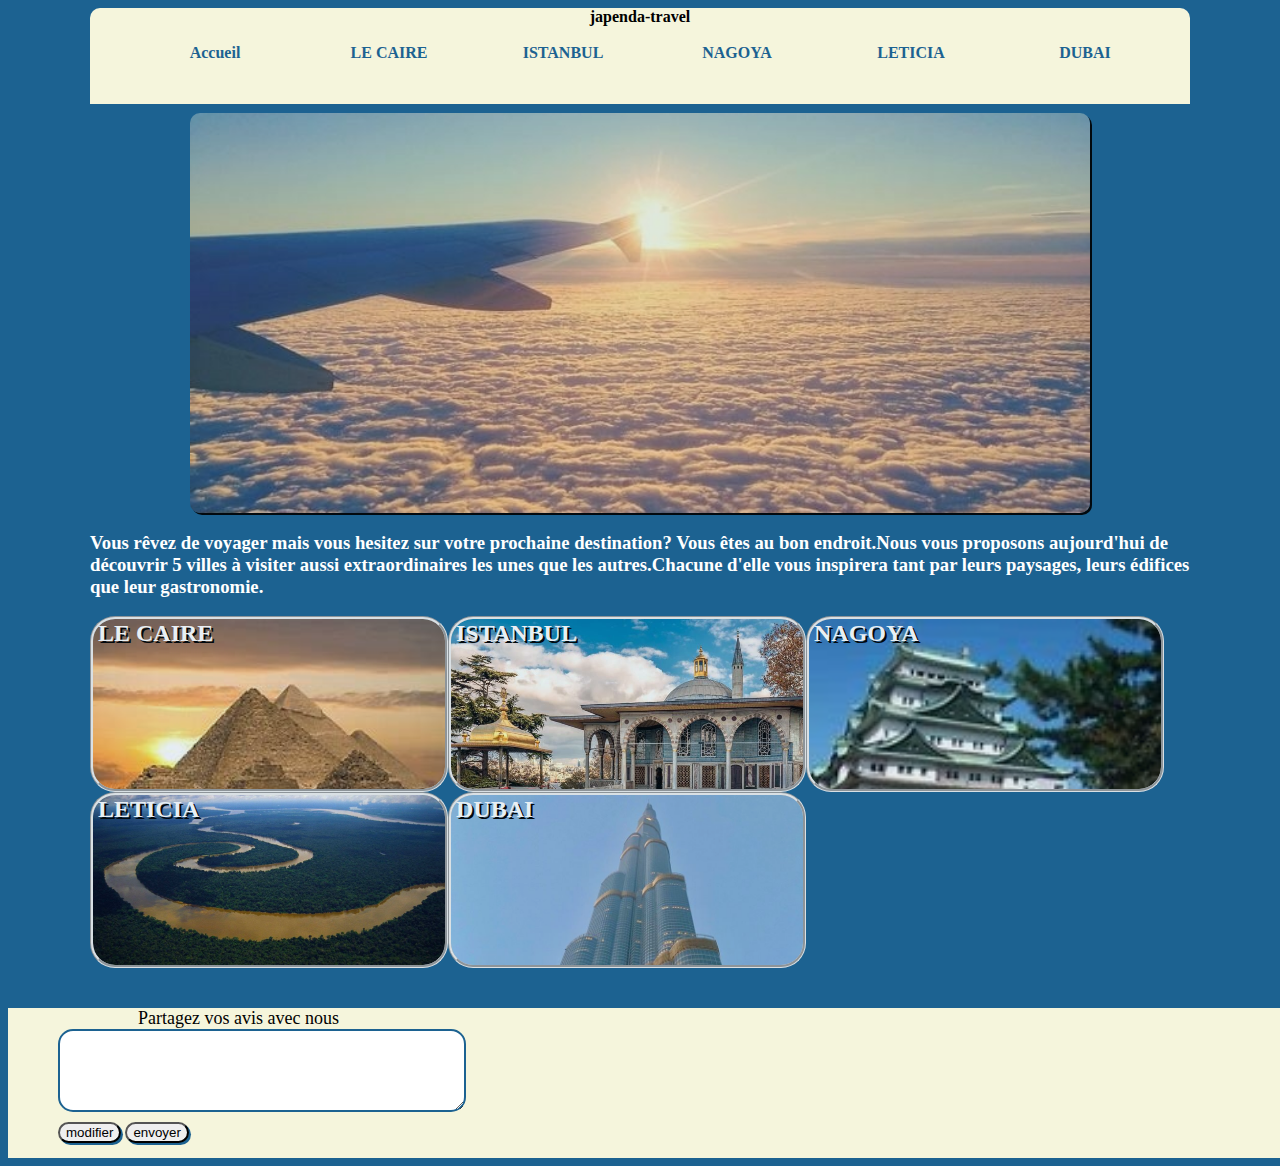
<file: index.html>
<!DOCTYPE html>
<html>
<head>
    <meta charset="UTF-8">
    <meta http-equiv="X-UA-Compatible" content="IE=edge">
    <meta name="viewport" content="width=device-width, initial-scale=1.0">
    <link rel="stylesheet" href="index.css">
    <title>Document</title>
</head>
<body>
    <div id="principale">
        <div id="entete">
            <div id="domaine">japenda-travel</div>
            <div id="menu">
                <ul>
                    <a href="index.html"><li>Accueil</li></a>
                    <a href="caire.html"><li>LE CAIRE</li></a>
                    <a href="istanbul.html"><li>ISTANBUL</li></a>
                    <a href="nagoya.html"><li>NAGOYA</li></a>
                    <a href="leticia.html"><li>LETICIA</li></a>
                    <a href="dubai.html"><li>DUBAI</li></a>

                </ul>
            </div>
        </div>
        <div id="imprinc"></div>
        <div id="contenu">
            <div id="intro" class="intro"><h3> Vous rêvez de voyager mais vous hesitez sur votre prochaine destination? Vous êtes au bon endroit.Nous vous proposons aujourd'hui de
                 découvrir 5 villes à visiter aussi extraordinaires les unes que les autres.Chacune d'elle vous inspirera
                tant par leurs paysages, leurs édifices que leur gastronomie.</h3>

            </div>
            <a href="caire.html"><div id="gauche1" class="hover"><h2>LE CAIRE</h2>
            </div></a>
            <a href="istanbul.html"><div id="mil1" class="hover"><h2>ISTANBUL</h2></div></a>
            <a href="nagoya.html"><div id="droite1" class="hover"><h2>NAGOYA</h2></div></a>
            <a href="leticia.html"><div id="gauche2" class="hover"><h2>LETICIA</h2>
            </div></a>
            <a href="dubai.html"><div id="droite2" class="hover"><h2>DUBAI</h2></div></a>
        </div>
    </div>
    <div id="pied">
        <form>
            <div>
                <label for="com">Partagez vos avis avec nous</label> 
                <textarea type="text" name="com" id="com" cols="30" rows="5"></textarea>
            </div>
            <div id="bout">
                <input type="reset" class="bout" value="modifier">
                <input type="submit" class="bout" value="envoyer">
            </div>
        </form>
    </div>       
    
</body>
</html>
</file>
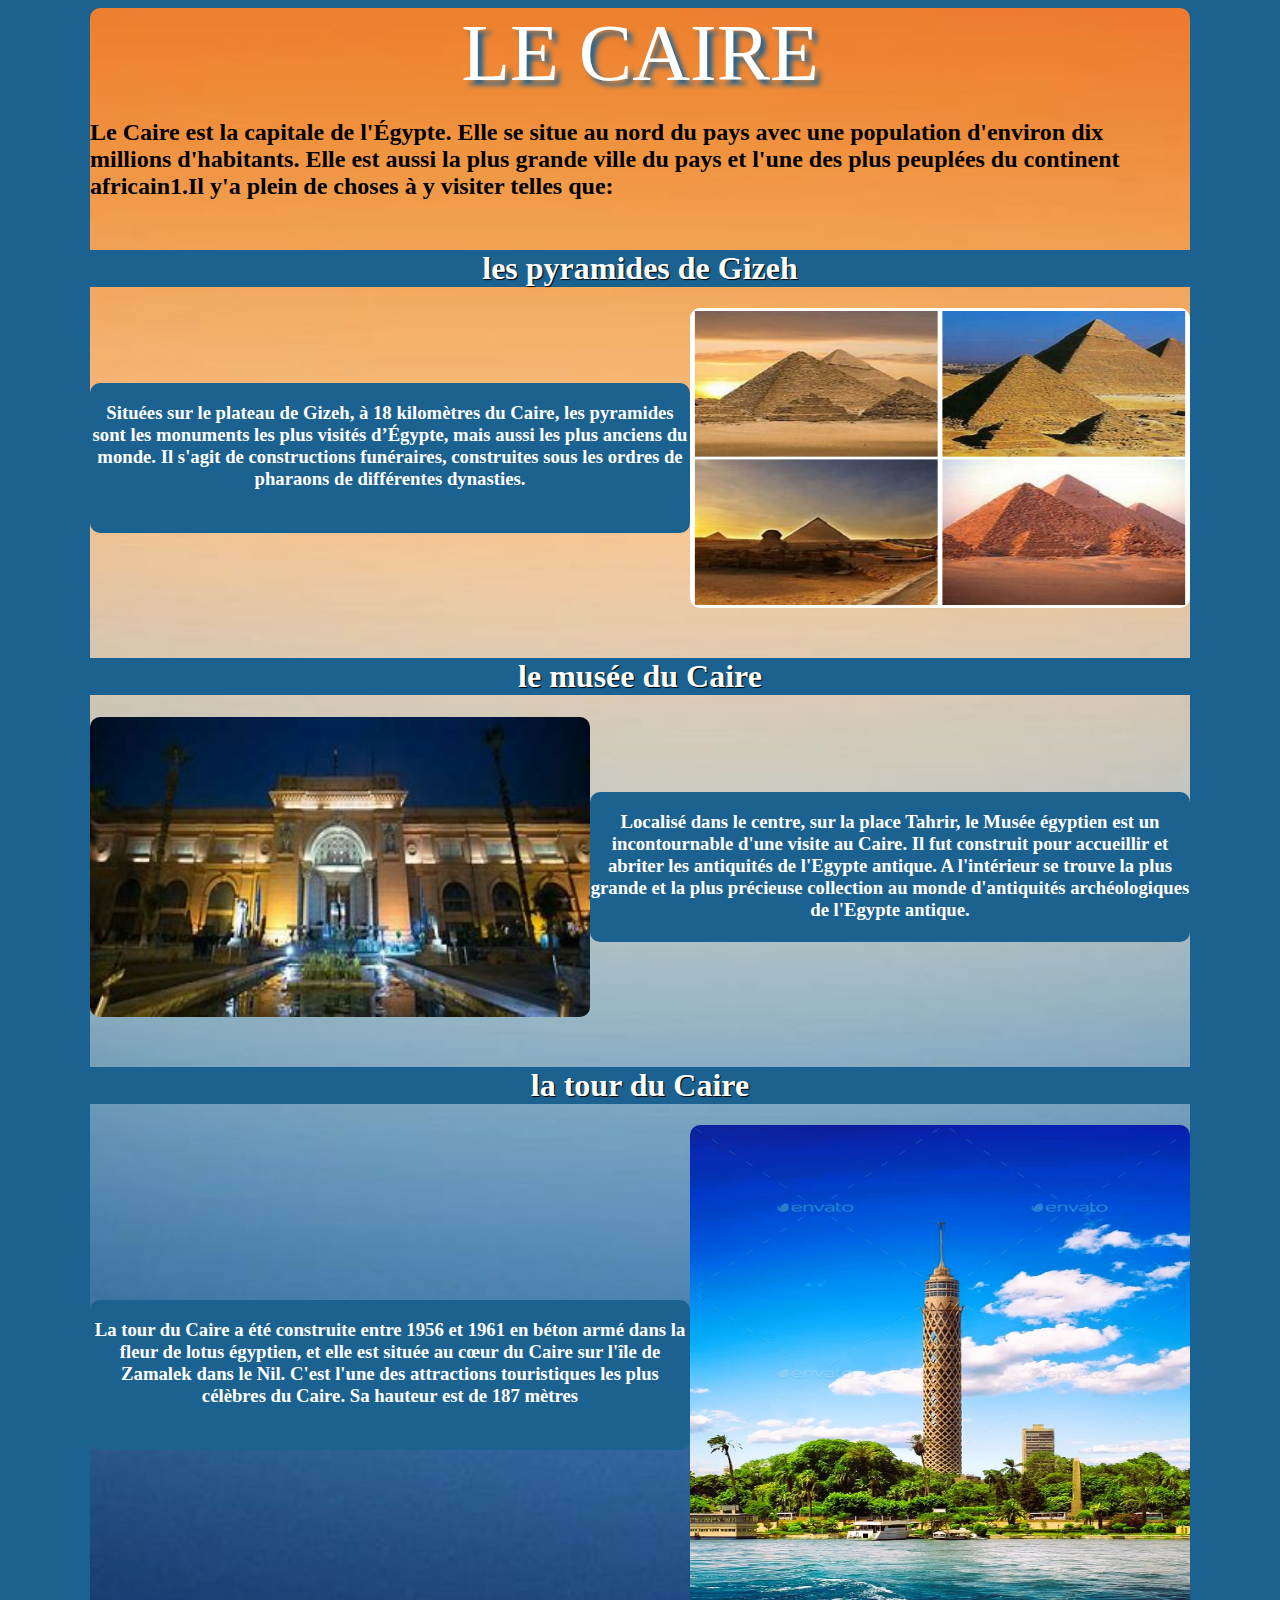
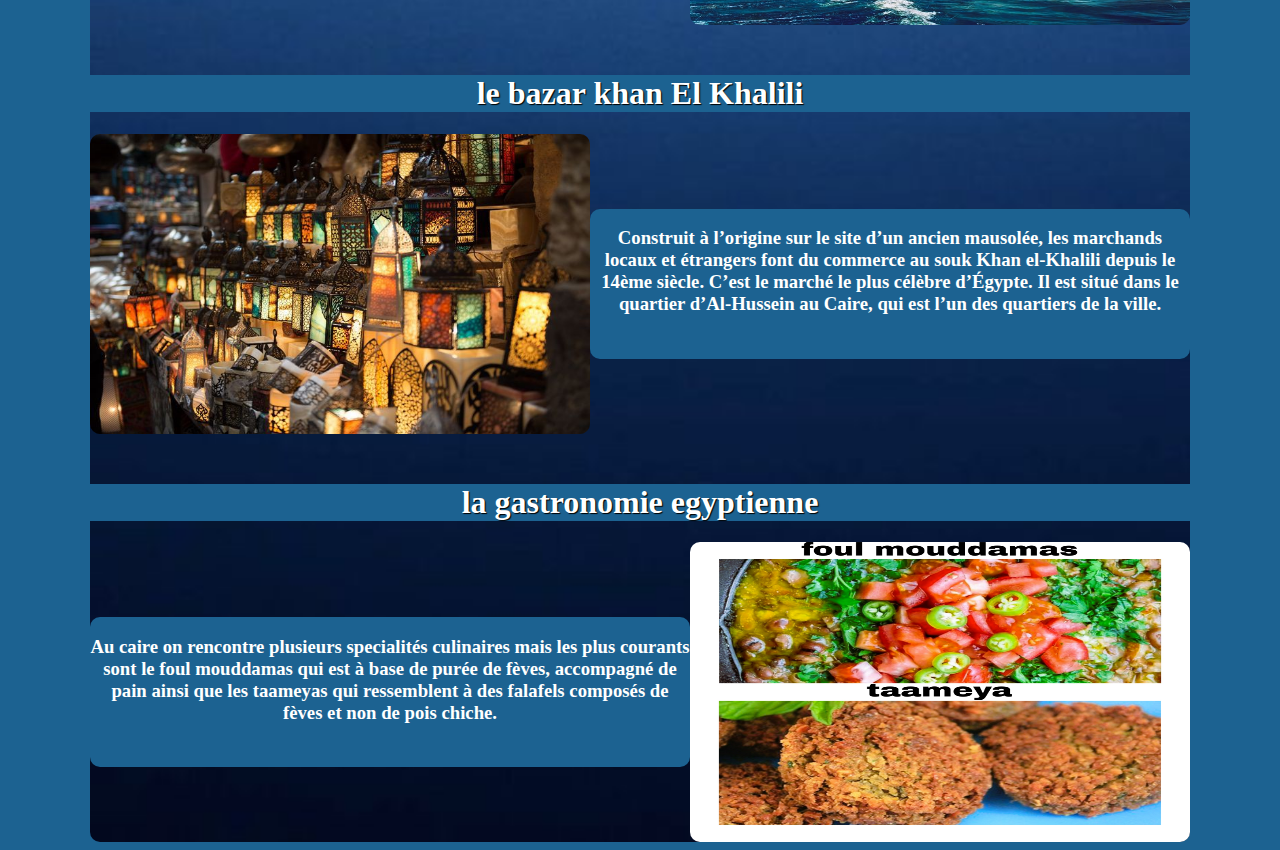
<file: caire.html>
<!DOCTYPE html>
<html>
<head>
    <link rel="stylesheet" href="pgcaire.css">
    <meta charset="UTF-8">
    <meta http-equiv="X-UA-Compatible" content="IE=edge">
    <meta name="viewport" content="width=device-width, initial-scale=1.0">
    <title>Document</title>
</head>
<body>
 <div id="principal">
    <div id="v1">LE CAIRE</div>
    <div><h2>Le Caire est la capitale de l'Égypte.
         Elle se situe au nord du pays avec une population d'environ dix millions d'habitants.
          Elle est aussi la plus grande ville du pays et l'une des 
          plus peuplées du continent africain1.Il y'a plein de choses à y visiter telles que: </h2></div>
    <div><h1>les pyramides de Gizeh</h1></div>
    <div class="box">
    <div class="description"><h3>Situées sur le plateau de Gizeh, à 18 kilomètres du Caire, les pyramides sont les monuments les plus visités
         d’Égypte, mais aussi les plus anciens du monde. Il s'agit de constructions funéraires, construites sous
          les ordres de pharaons de différentes dynasties.</h3></div>
    <div id="pyr"><img src="pyr.jpg"></div>
    </div>
    <div><h1>le musée du Caire</h1></div>
    <div class="box">
        <div id="musee"><img src="musee2.jfif"></div>
    <div class="description"><h3>Localisé dans le centre, sur la place Tahrir, le Musée égyptien est un incontournable d'une visite au Caire. 
        Il fut construit pour accueillir et abriter les antiquités de l'Egypte antique. A l'intérieur se trouve la plus grande
         et la plus précieuse collection au monde d'antiquités archéologiques de l'Egypte antique. </h3></div>
    </div>
         <div><h1>la tour du Caire</h1></div>
    <div class="box">
         <div class="description"><h3>La tour du Caire a été construite entre 1956 et 1961 en béton armé dans
              la fleur de lotus égyptien, et elle est située au cœur du Caire sur l'île de Zamalek dans
               le Nil. C'est l'une des attractions touristiques les plus célèbres du Caire.
         Sa hauteur est de 187 mètres</h3></div>
         <div id="tourc"><img src="trcaire.jpg"></div>
     </div>
         <div><h1>le bazar khan El Khalili</h1></div>
     <div class="box">
         <div id="bazar"><img src="bazarcaire.jpg"> </div>
         <div class="description"><h3>Construit à l’origine sur le site d’un ancien mausolée, les marchands locaux et
              étrangers font du commerce au souk Khan el-Khalili depuis le 14ème siècle. C’est le
               marché le plus célèbre d’Égypte. Il est situé dans le quartier d’Al-Hussein au Caire, 
               qui est l’un des quartiers de la ville.</h3></div>
     </div>      
         <div><h1>la gastronomie egyptienne</h1></div>
     <div class="box">
         <div class="description"><h3>Au caire on rencontre plusieurs specialités culinaires mais les plus courants sont le 
             foul mouddamas qui est à base de purée de fèves, accompagné de pain ainsi que les taameyas qui ressemblent 
             à des falafels composés de fèves et non de pois chiche.</h3></div>
         <div id="gastrocaire"><img src="gastrocaire.jpg"></div>
     </div>
  </div>


      

          

</body>
</html>
</file>
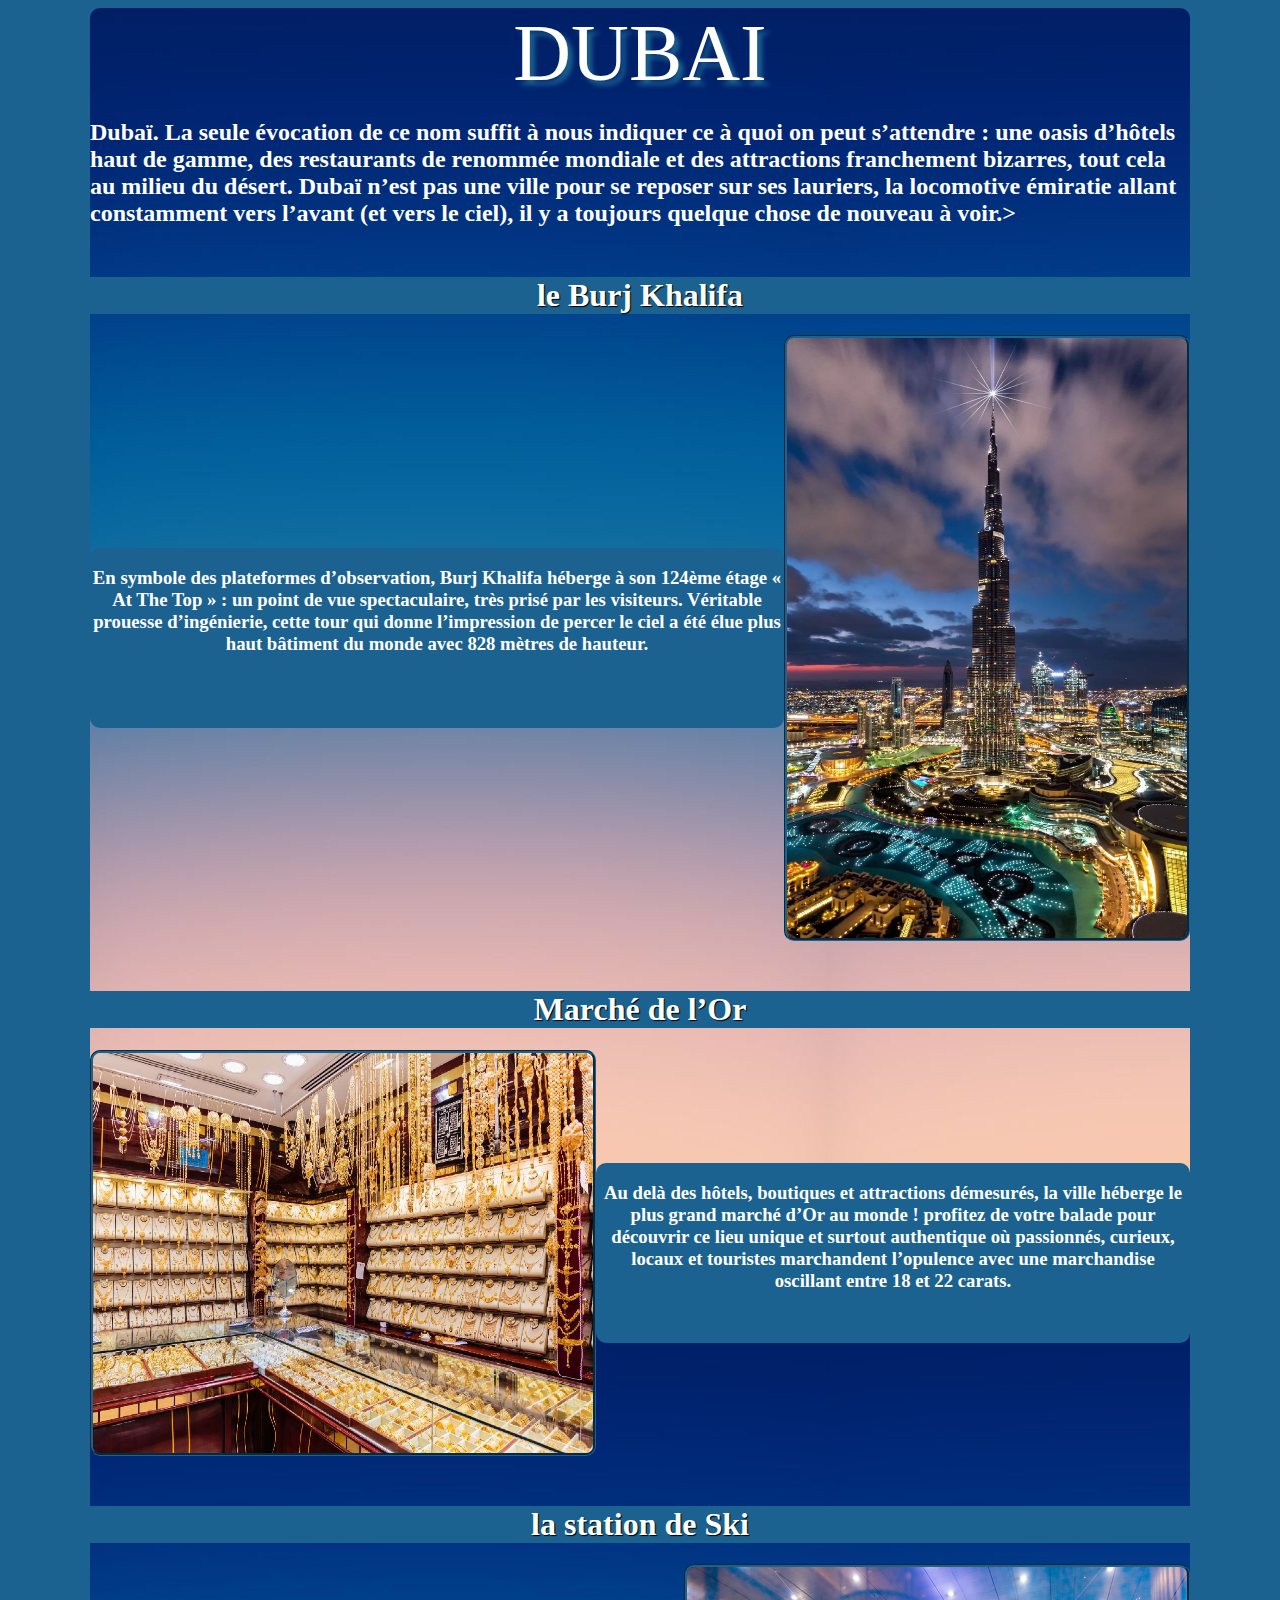
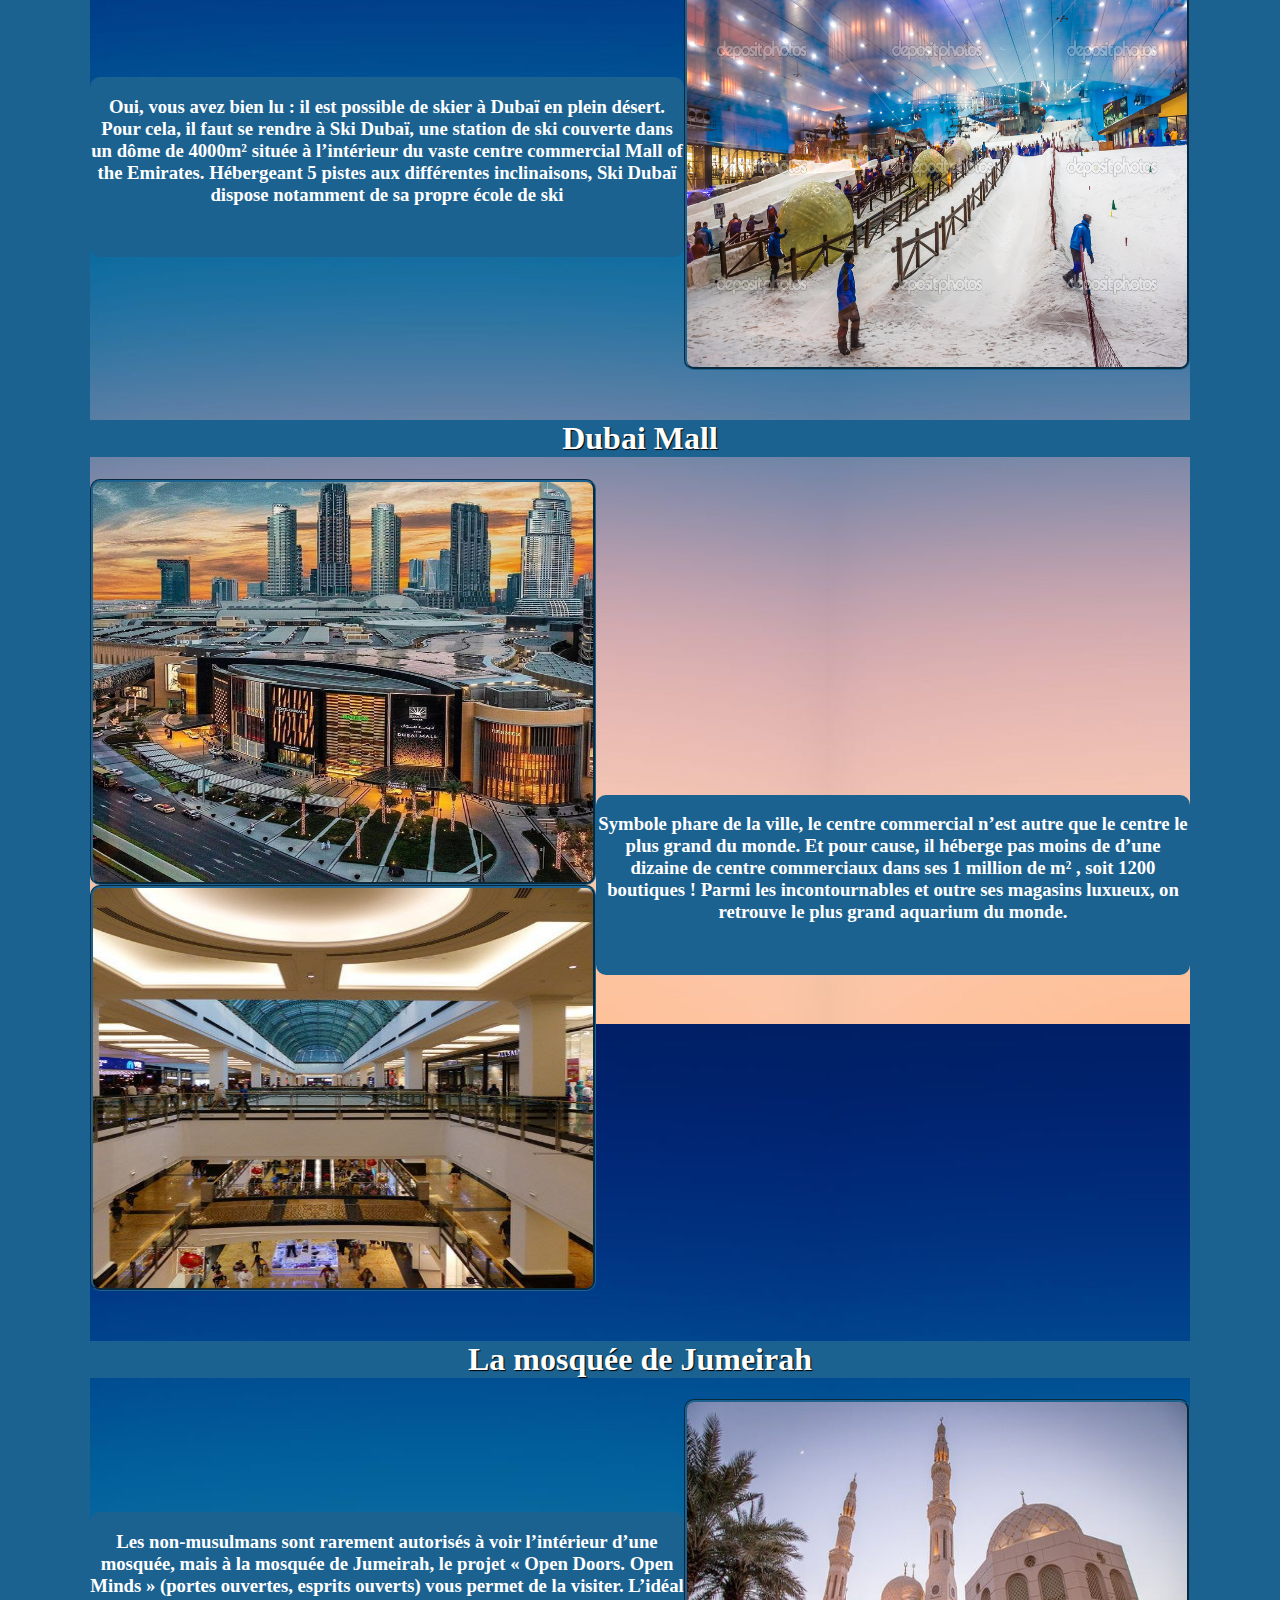
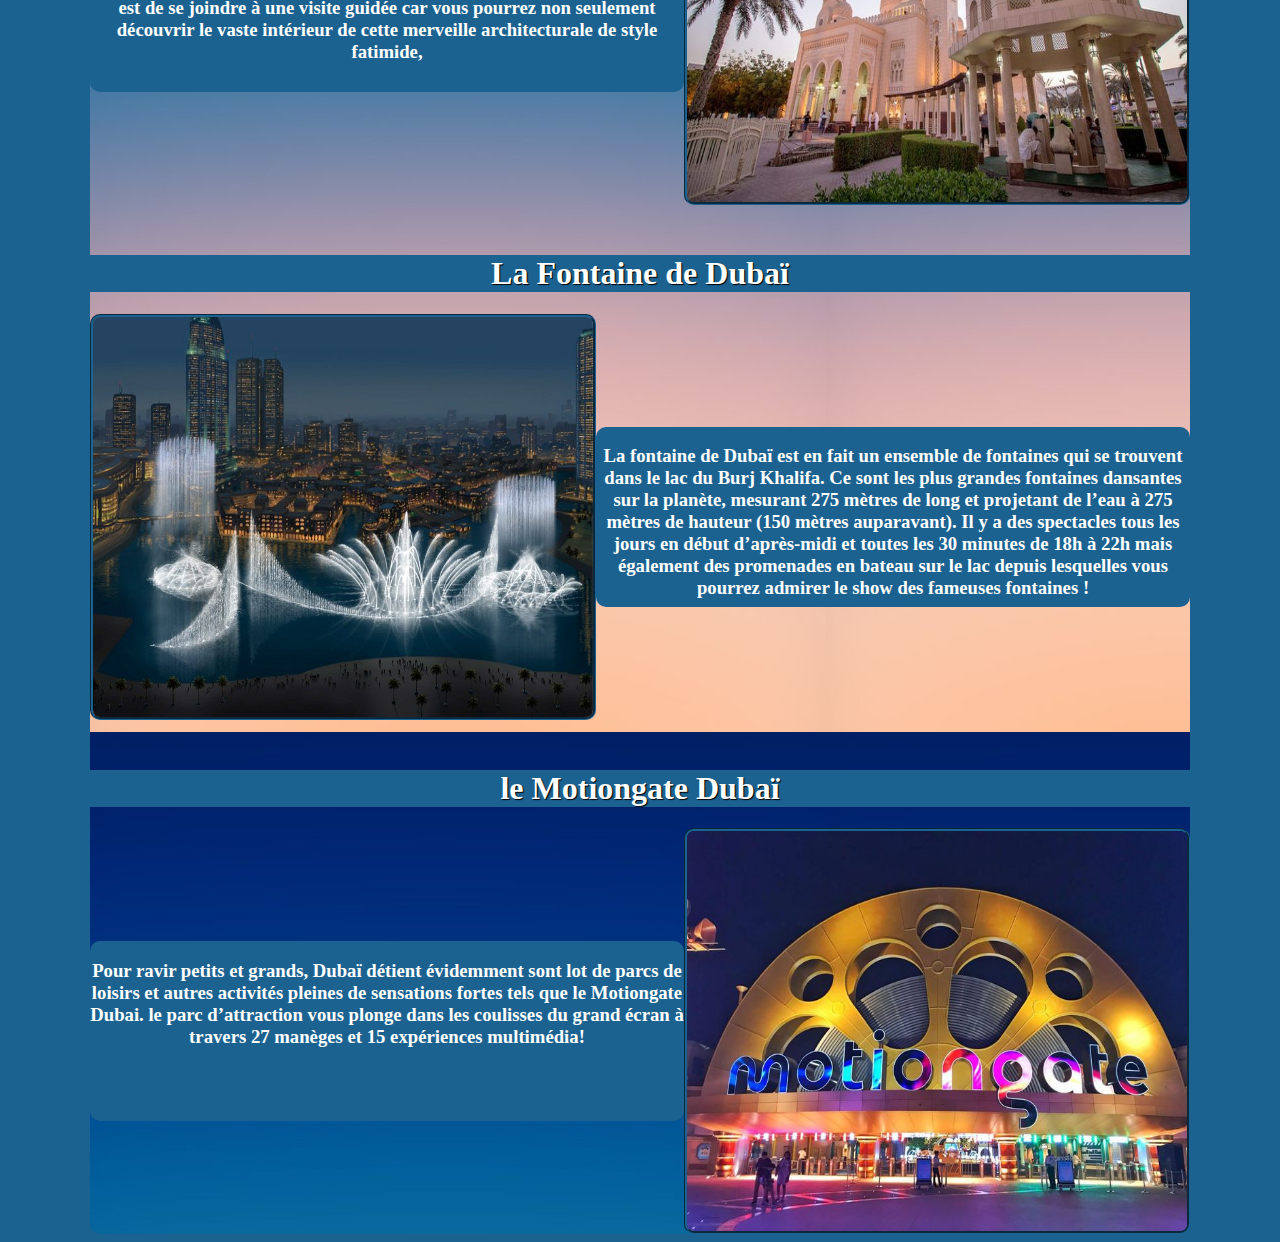
<file: dubai.html>
<!DOCTYPE html>
<html>
<head>
    <link rel="stylesheet" href="dubai.css">
    <meta charset="UTF-8">
    <meta http-equiv="X-UA-Compatible" content="IE=edge">
    <meta name="viewport" content="width=device-width, initial-scale=1.0">
    <title>Document</title>
</head>
<body>
 <div id="principal">
    <div id="v1">DUBAI</div>
    <div><h2>Dubaï. La seule évocation de ce nom suffit à nous indiquer ce à quoi on peut s’attendre :
         une oasis d’hôtels haut de gamme, des restaurants de renommée mondiale et des attractions franchement
          bizarres, tout cela au milieu du désert. Dubaï n’est pas une ville pour se reposer sur ses lauriers, 
          la locomotive émiratie allant constamment vers l’avant (et vers le ciel), il y a toujours quelque chose
           de nouveau à voir.></h2></div>
    <div><h1>le Burj Khalifa </h1></div>
    <div class="box">
    <div class="description"><h3> En symbole des plateformes d’observation, Burj Khalifa héberge à son 124ème
         étage « At The Top » : un point de vue spectaculaire, très prisé par les visiteurs. Véritable prouesse 
         d’ingénierie, 
         cette tour qui donne l’impression de percer le ciel a été élue plus haut bâtiment du monde avec
          828 mètres de hauteur.</h3></div>
    <div id="burj"><img src="burj.jpg"></div>
    </div>
    <div><h1>Marché de l’Or</h1></div>
    <div class="box">
        <div id="or"><img src="or.jpg"></div>
    <div class="description"><h3>Au delà des hôtels, boutiques et attractions démesurés, la ville héberge le 
        plus grand marché d’Or au monde !
      profitez de votre balade pour découvrir ce lieu unique et surtout authentique où passionnés, curieux,
       locaux et touristes marchandent l’opulence avec une marchandise oscillant entre 18 et 22 carats.  </h3></div>
    </div>
         <div><h1>la station de Ski</h1></div>
    <div class="box">
         <div class="description"><h3>Oui, vous avez bien lu : il est possible de skier à Dubaï en plein désert.
              Pour cela, il faut se rendre à Ski Dubaï, une station de ski couverte dans un dôme de 4000m² située à 
              l’intérieur du vaste centre commercial Mall of the Emirates.
          Hébergeant 5 pistes aux différentes inclinaisons, Ski Dubaï dispose notamment de sa propre école de ski</h3></div>
         <div id="ski"><img src="ski.jpg"></div>
     </div>
         <div><h1>Dubai Mall</h1></div>
     <div class="box">
         <div id="mall"><img src="mall1.jpg"><img src="mall2.jpg"></div>
         <div class="description"><h3>Symbole phare de la ville, le centre commercial n’est autre que 
             le centre le plus grand du monde.
            Et pour cause, il héberge pas moins de d’une dizaine de centre commerciaux dans ses 1 million de m²
             , soit 1200 boutiques ! Parmi les incontournables et outre ses magasins luxueux, on retrouve le plus
              grand aquarium du monde.</h3></div>
     </div>      
         <div><h1>La mosquée de Jumeirah</h1></div>
     <div class="box">
         <div class="description"><h3>Les non-musulmans sont rarement autorisés à voir l’intérieur d’une mosquée,
              mais à la mosquée de Jumeirah, le projet « Open Doors. Open Minds » (portes ouvertes, esprits ouverts) 
              vous permet de la visiter.
             L’idéal est de se joindre à une visite guidée car vous pourrez non seulement découvrir le vaste intérieur
              de cette merveille architecturale de style fatimide,</h3></div>
         <div id="jumeir"><img src="jumeir.jpg"></div>
     </div>
     <div><h1>La Fontaine de Dubaï</h1></div>
     <div class="box">
         <div id="fontaine"><img src="fontaine.jpg"> </div>
         <div class="description"><h3>La fontaine de Dubaï est en fait un ensemble de fontaines qui se trouvent
              dans le lac du Burj Khalifa. Ce sont les plus grandes fontaines dansantes sur la planète, mesurant 275
               mètres de long et projetant de l’eau à 275 mètres de hauteur (150 mètres auparavant).
              Il y a des spectacles tous les jours en début d’après-midi et toutes les 30 minutes de 18h à 22h mais
               également des promenades en bateau sur le lac depuis lesquelles vous pourrez admirer le show des
                fameuses fontaines !</h3></div>
     </div>   
     <div><h1> le Motiongate Dubaï </h1></div>
     <div class="box">
         <div class="description"><h3>Pour ravir petits et grands, Dubaï détient évidemment sont lot
              de parcs de loisirs et autres activités pleines de sensations fortes tels que le Motiongate Dubai.
              le parc d’attraction vous plonge dans les coulisses du grand écran à travers 27 manèges et 15 
              expériences multimédia!</h3></div>
         <div id="parc"><img src="parc.jpg"></div>
     </div> 
  </div>
</body>
</html>
</file>
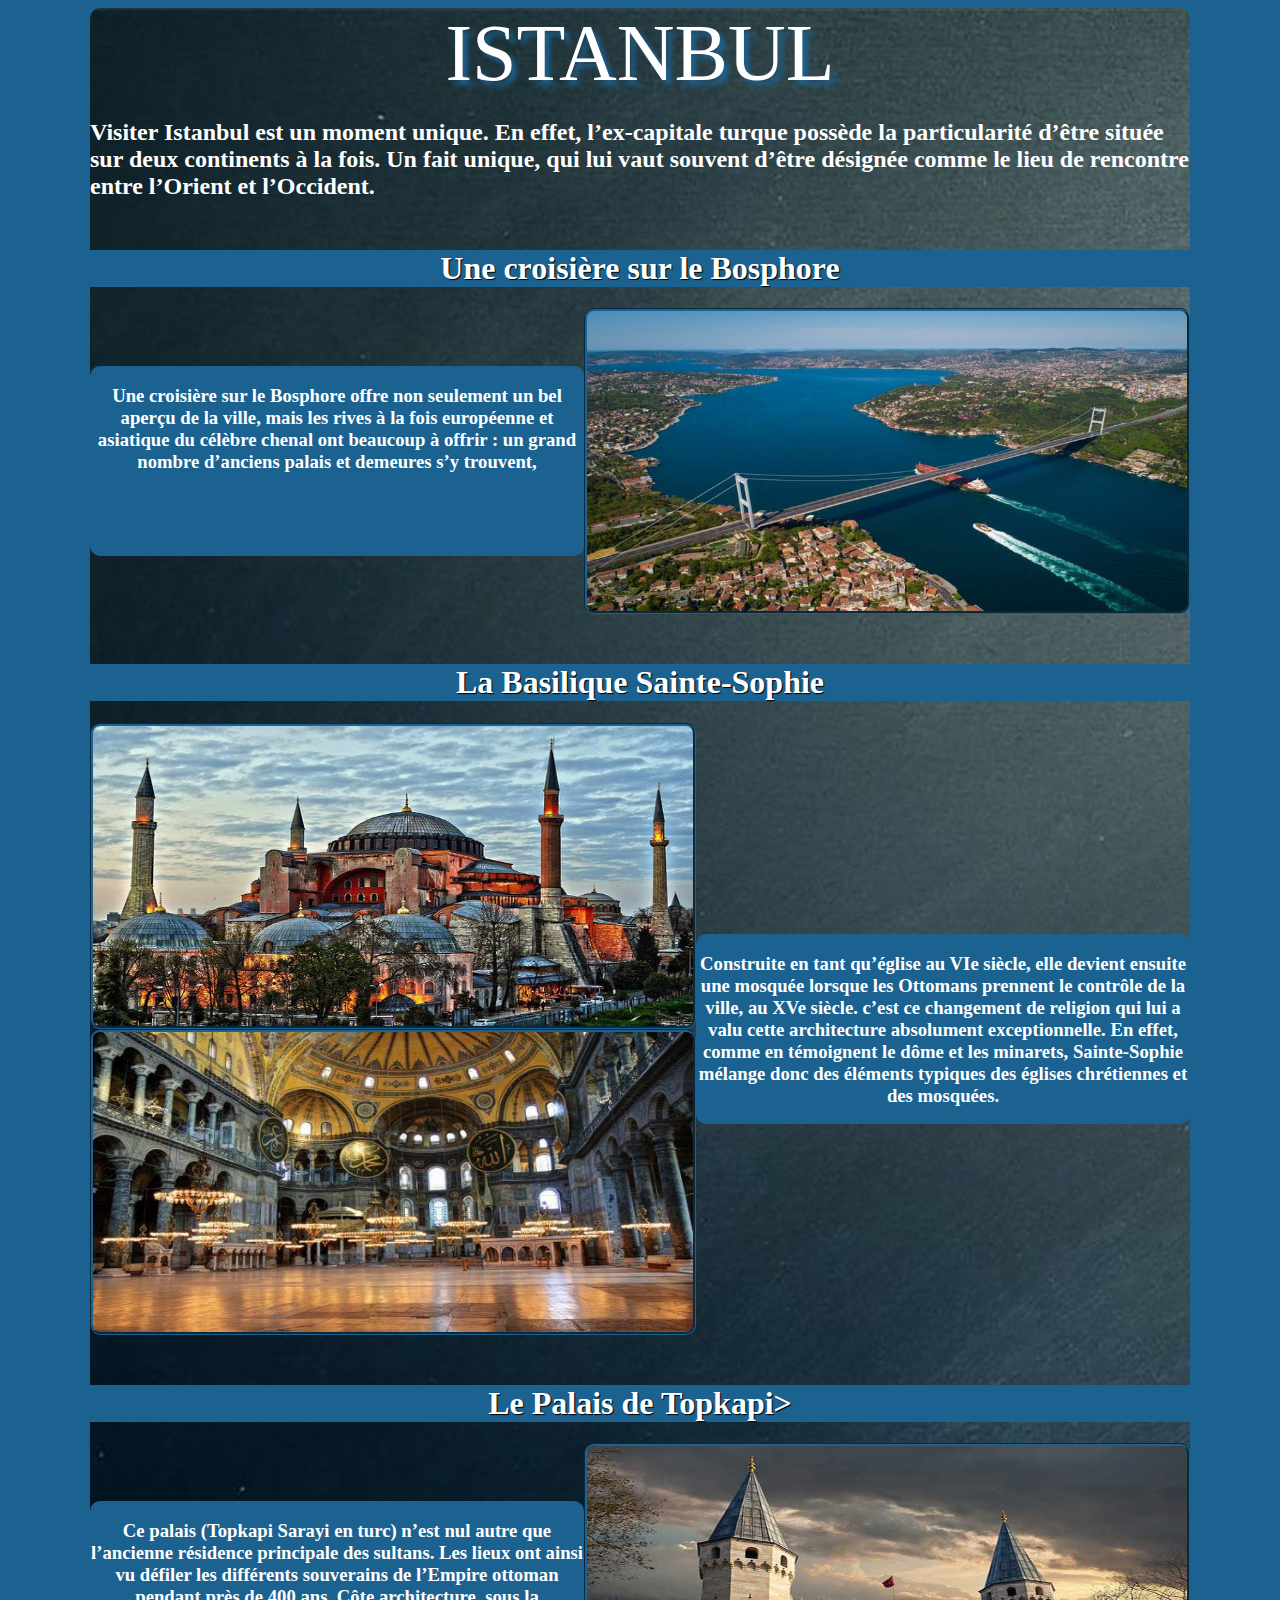
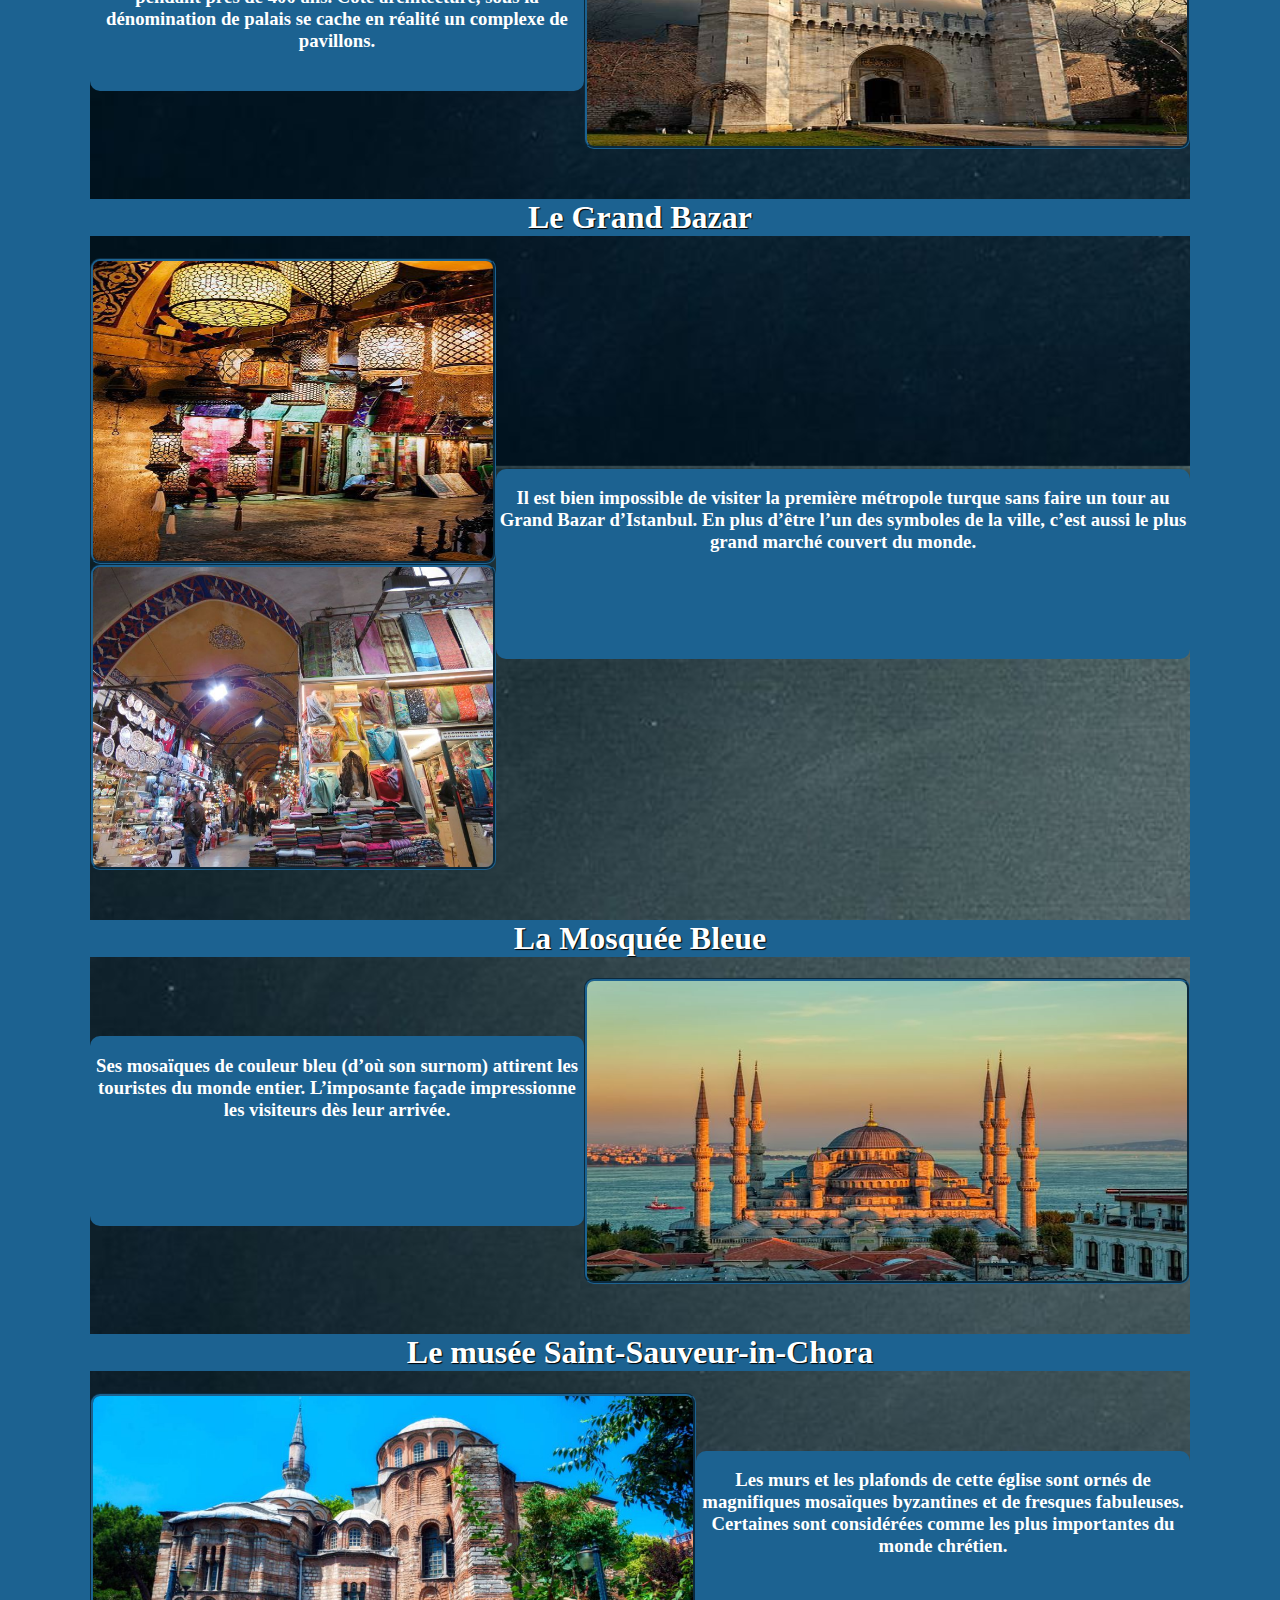
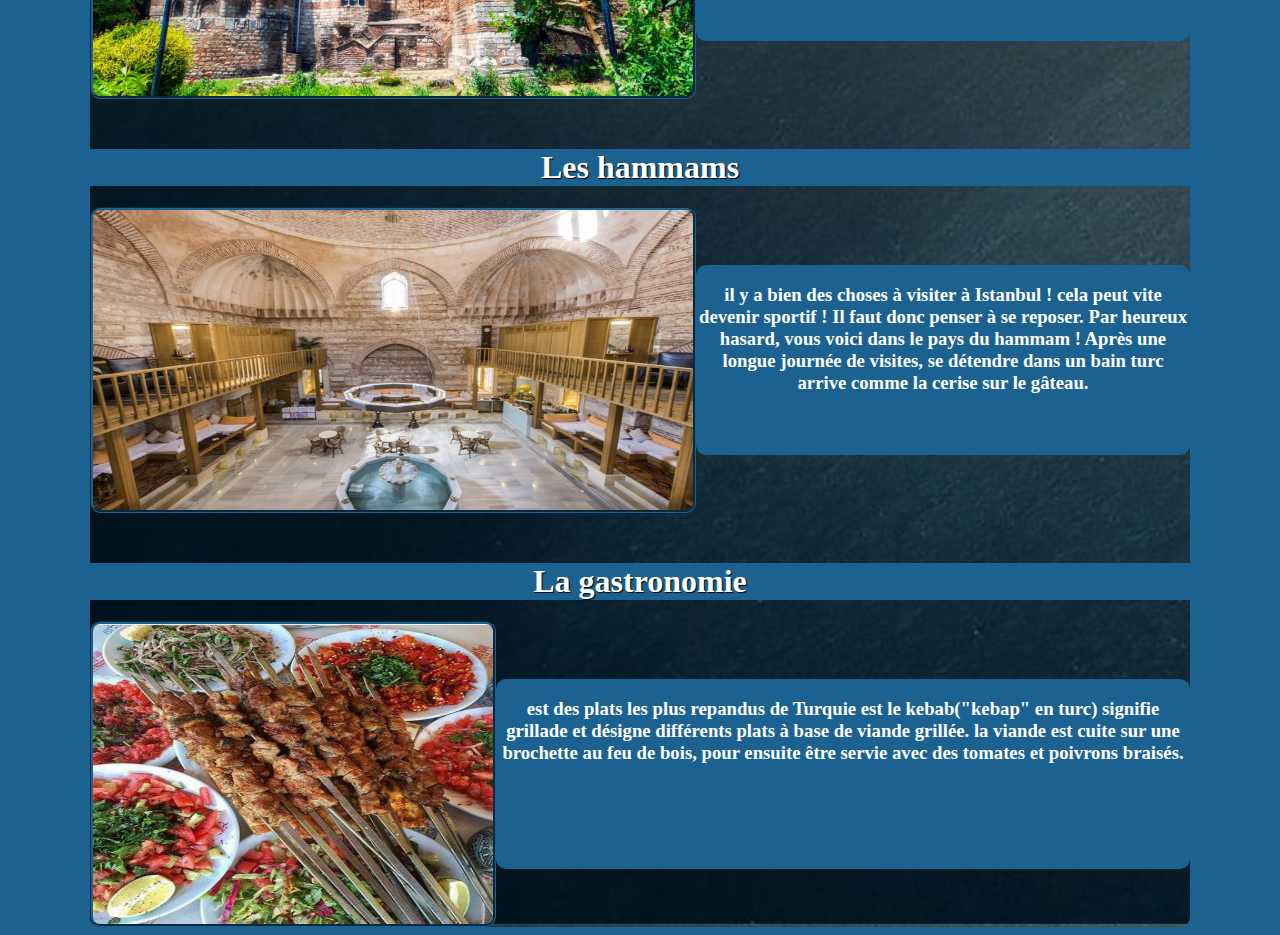
<file: istanbul.html>
<!DOCTYPE html>
<html>
<head>
    <link rel="stylesheet" href="pgistanbul.css">
    <meta charset="UTF-8">
    <meta http-equiv="X-UA-Compatible" content="IE=edge">
    <meta name="viewport" content="width=device-width, initial-scale=1.0">
    <title>Document</title>
</head>
<body>
 <div id="principal">
    <div id="v1">ISTANBUL</div>
    <div><h2>Visiter Istanbul est un moment unique. En effet, l’ex-capitale turque possède la particularité
         d’être située sur deux continents à la fois. Un fait unique, qui lui vaut souvent d’être désignée comme 
         le lieu de rencontre entre l’Orient et l’Occident. </h2></div>
    <div><h1>Une croisière sur le Bosphore</h1></div>
    <div class="box">
    <div class="description"><h3>Une croisière sur le Bosphore offre non seulement un bel aperçu de la ville,
         mais les rives à la fois européenne et asiatique
          du célèbre chenal ont beaucoup à offrir : un grand nombre d’anciens palais et demeures s’y trouvent,
      </h3></div>
    <div id="bos"><img src="bos.jpg"></div>
    </div>
    <div><h1>La Basilique Sainte-Sophie</h1></div>
    <div class="box">
        <div id="basilique"><img src="basilique1.jpg"><img src="basilique2.jpg"></div>
    <div class="description"><h3>Construite en tant qu’église au VIe siècle, elle devient ensuite une mosquée
         lorsque les Ottomans prennent le contrôle de la ville, au XVe siècle.
         c’est ce changement de religion qui lui a valu cette architecture absolument exceptionnelle.
          En effet, comme en témoignent le dôme et les minarets, Sainte-Sophie mélange donc des éléments typiques 
          des églises chrétiennes et des mosquées. </h3></div>
    </div>
         <div><h1> Le Palais de Topkapi></h1></div>
    <div class="box">
         <div class="description"><h3>Ce palais (Topkapi Sarayi en turc) n’est nul autre que l’ancienne résidence 
             principale des sultans. Les lieux ont ainsi vu défiler les différents souverains de l’Empire 
             ottoman pendant près de 400 ans. Côte architecture, sous la dénomination de palais se cache en
              réalité un complexe de pavillons.</h3></div>
         <div id="topkapi"><img src="topkapi.jpg"></div>
     </div>
         <div><h1>Le Grand Bazar</h1></div>
     <div class="box">
         <div id="bazar"><img src="bazar3.jpg"><img src="bazar4.jpg"></div>
         <div class="description"><h3>Il est bien impossible de visiter la première métropole 
             turque sans faire un tour au Grand Bazar d’Istanbul. En plus d’être l’un des symboles de
              la ville, c’est aussi le plus grand marché couvert du monde.</h3></div>
     </div>      
         <div><h1>La Mosquée Bleue</h1></div>
     <div class="box">
         <div class="description"><h3> Ses mosaïques de couleur bleu (d’où son surnom) attirent les touristes
              du monde entier. L’imposante façade impressionne les visiteurs dès 
              leur arrivée.</h3></div>
         <div id="mosquee"><img src="mosquee.jpg"></div>
     </div>
     <div><h1>Le musée Saint-Sauveur-in-Chora</h1></div>
     <div class="box">
         <div id="chora"><img src="chora.jpg"> </div>
         <div class="description"><h3>Les murs et les plafonds de cette église sont ornés de magnifiques mosaïques
              byzantines et de fresques fabuleuses. Certaines sont considérées comme les plus importantes du monde
               chrétien.</h3></div>
     </div>      
     <div><h1>Les hammams</h1></div>
     <div class="box">
         <div id="hammam"><img src="hammam.jpg"> </div>
         <div class="description"><h3>il y a bien des choses à visiter à Istanbul ! cela peut vite devenir sportif
              ! Il faut donc penser à se reposer. Par heureux hasard, vous voici dans le pays du hammam !
               Après une longue journée de visites, se détendre dans un bain turc arrive comme la cerise sur le gâteau.</h3></div>
     </div>      
     <div><h1>La gastronomie</h1></div>
     <div class="box">
         <div id="gastroist"><img src="gastroist1.jpg"></div>
         <div class="description"><h3> est des plats les plus repandus de Turquie
             est le kebab("kebap" en turc) signifie grillade et désigne différents
             plats à base de viande grillée. la viande est cuite sur une 
             brochette au feu de bois, pour ensuite être servie avec des tomates
             et poivrons braisés.</h3></div>
     </div>      
  </div>
</body>
</html>
</file>
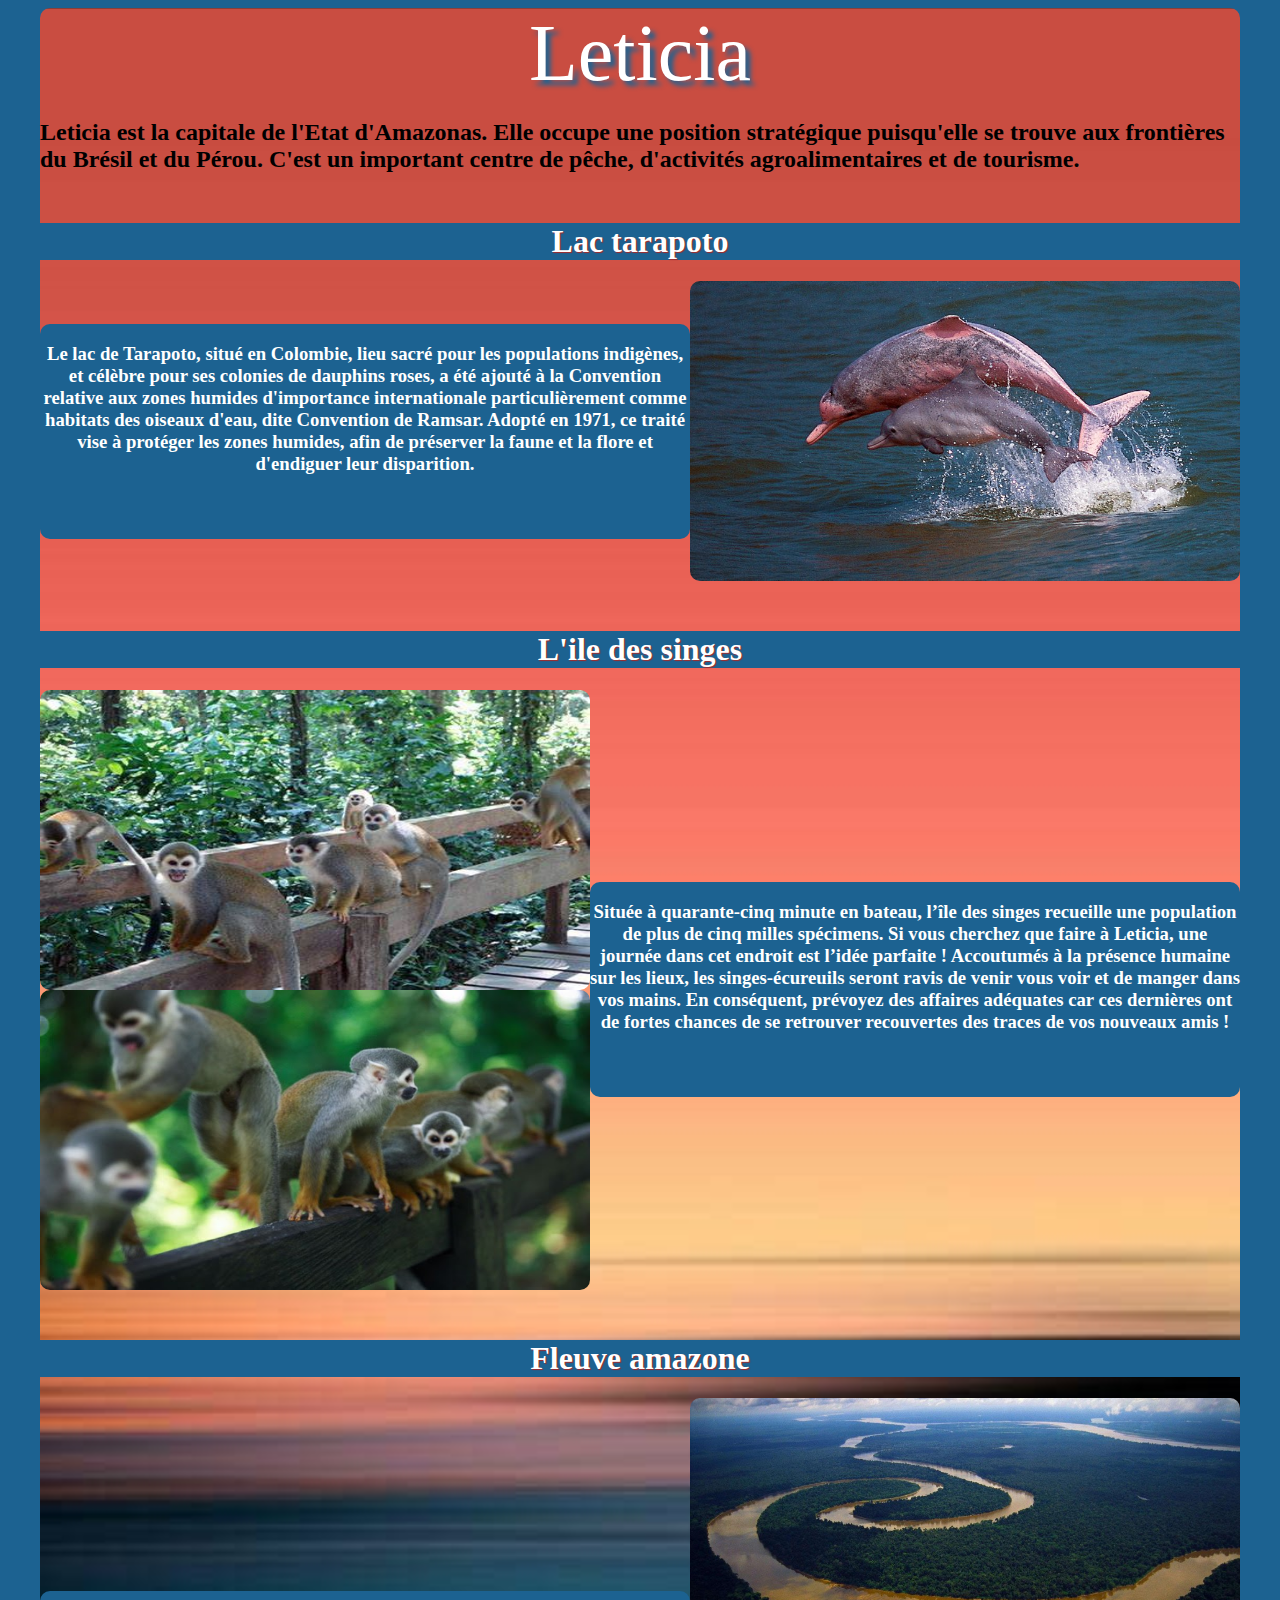
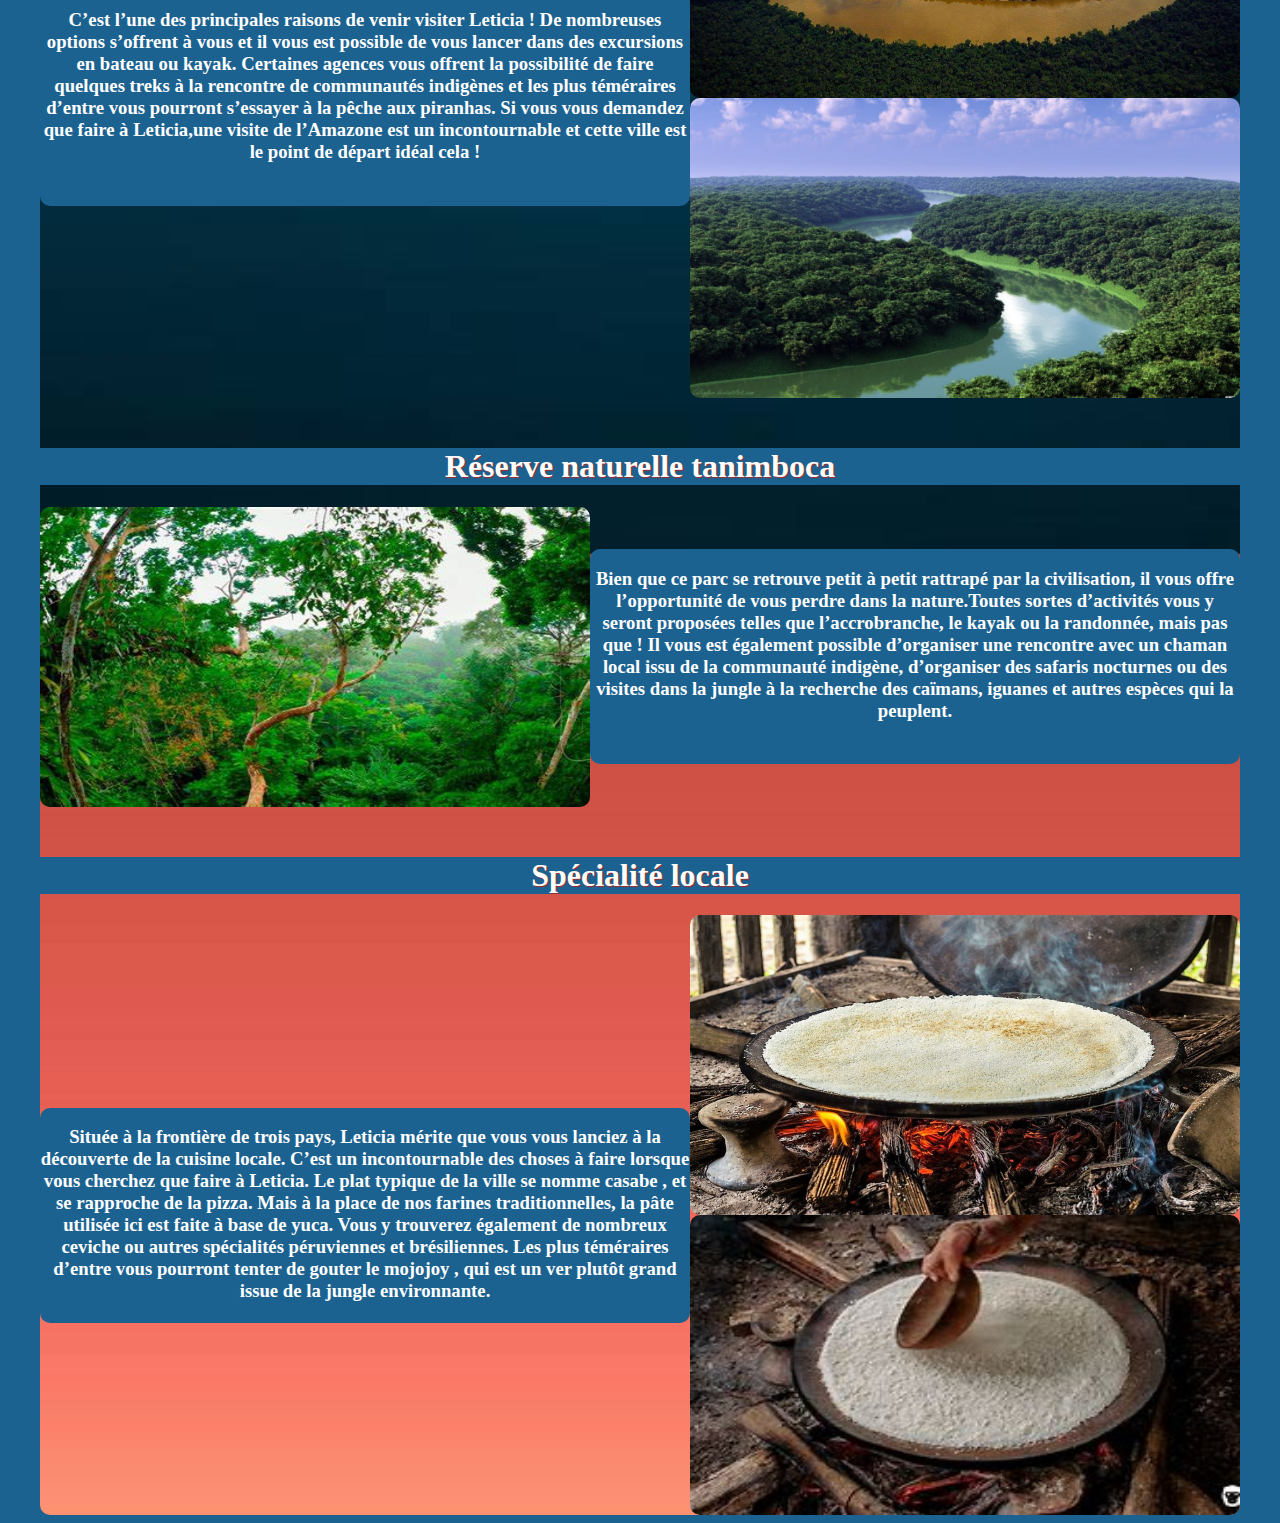
<file: leticia.html>
<!DOCTYPE html>
<html>
<head>
    <link rel="stylesheet" href="pgleticia.css">
    <meta charset="UTF-8">
    <meta http-equiv="X-UA-Compatible" content="IE=edge">
    <meta name="viewport" content="width=device-width, initial-scale=1.0">
    <title>Document</title>
</head>
<body>
 <div id="principal">
    <div id="v1"> Leticia</div>
    <div><h2>Leticia est la capitale de l'Etat d'Amazonas.
    Elle occupe une position stratégique puisqu'elle se trouve aux frontières du Brésil et du Pérou.
    C'est un important centre de pêche, d'activités agroalimentaires et de tourisme.</h2></div>
    <div><h1>Lac tarapoto</h1></div>
    <div class="box">
    <div class="description"><h3> Le lac de Tarapoto, situé en Colombie, lieu sacré pour les populations indigènes,
    et célèbre pour ses colonies de dauphins roses, a été ajouté à la Convention relative aux zones humides d'importance 
    internationale particulièrement comme habitats des oiseaux d'eau, dite Convention de Ramsar. Adopté en 1971,
     ce traité vise à protéger les zones humides, afin de préserver la faune et la flore et d'endiguer leur disparition.</div>
   <div class="box"></h3></div>
    <div id="lac"><img src="lac2.jpg"></div>
    </div>
    <div><h1>L'ile des singes</h1></div>
    <div class="box">
<div id="ile"><img src="singe1.jfif"><img src="singe2.jfif"></div>
    <div class="description"><h3>Située à quarante-cinq minute en bateau, l’île des singes recueille une 
        population de plus de cinq milles spécimens. Si vous cherchez que faire à Leticia, une journée dans 
        cet endroit est l’idée parfaite ! Accoutumés à la présence humaine sur les lieux, les singes-écureuils
         seront ravis de venir vous voir et de manger dans vos mains. En conséquent, prévoyez des affaires 
         adéquates car ces dernières ont de fortes chances de se retrouver recouvertes des traces de vos nouveaux amis !</h3></div>
    </div>
    <div><h1>Fleuve amazone</h1></div>
    <div class="box">
     <div class="description"><h3>C’est l’une des principales raisons de venir visiter Leticia ! De nombreuses options s’offrent à vous
        et il vous est possible de vous lancer dans des excursions en bateau ou kayak. Certaines agences vous offrent la possibilité 
        de faire quelques treks à la rencontre de communautés indigènes et les plus téméraires d’entre vous pourront s’essayer à la pêche aux piranhas.
        Si vous vous demandez que faire à Leticia,une visite de l’Amazone est un incontournable et cette ville est le point de départ idéal cela !</h3></div>
         <div id="fleuvam"><img src="fleuve1.jpeg"><img src="fleuve2.jpeg"></div>
     </div>
         <div><h1>Réserve naturelle tanimboca</h1></div>
     <div class="box">
<div id="reservena"><img src="reservena.jfif"></div>
         <div class="description"><h3>Bien que ce parc se retrouve petit à petit rattrapé par la civilisation,
            il vous offre l’opportunité de vous perdre dans la nature.Toutes sortes d’activités vous y seront proposées
            telles que l’accrobranche, le kayak ou la randonnée, mais pas que ! Il vous est également possible d’organiser 
            une rencontre avec un chaman local issu de la communauté indigène, d’organiser des safaris nocturnes ou des visites
            dans la jungle à la recherche des caïmans, iguanes et autres espèces qui la peuplent.</h3></div>
     </div>      
         <div><h1>Spécialité locale</h1></div>
     <div class="box">
        <div class="description"><h3>Située à la frontière de trois pays, Leticia mérite que vous vous lanciez à la découverte
            de la cuisine locale. C’est un incontournable des choses à faire lorsque vous cherchez que faire à Leticia.
             Le plat typique de la ville se nomme casabe , et se rapproche de la pizza. Mais à la place de nos farines traditionnelles,
             la pâte utilisée ici est faite à base de yuca. Vous y trouverez également de nombreux ceviche ou autres spécialités péruviennes et brésiliennes.
             Les plus téméraires d’entre vous pourront tenter de gouter le mojojoy , qui est un ver plutôt grand issue de la jungle environnante.</h3></div>
         <div id="Spécialité"><img src="plat1.jpg"><img src="plat2.jfif"></div>
     </div>
  </div>
</body>
</html>
</file>
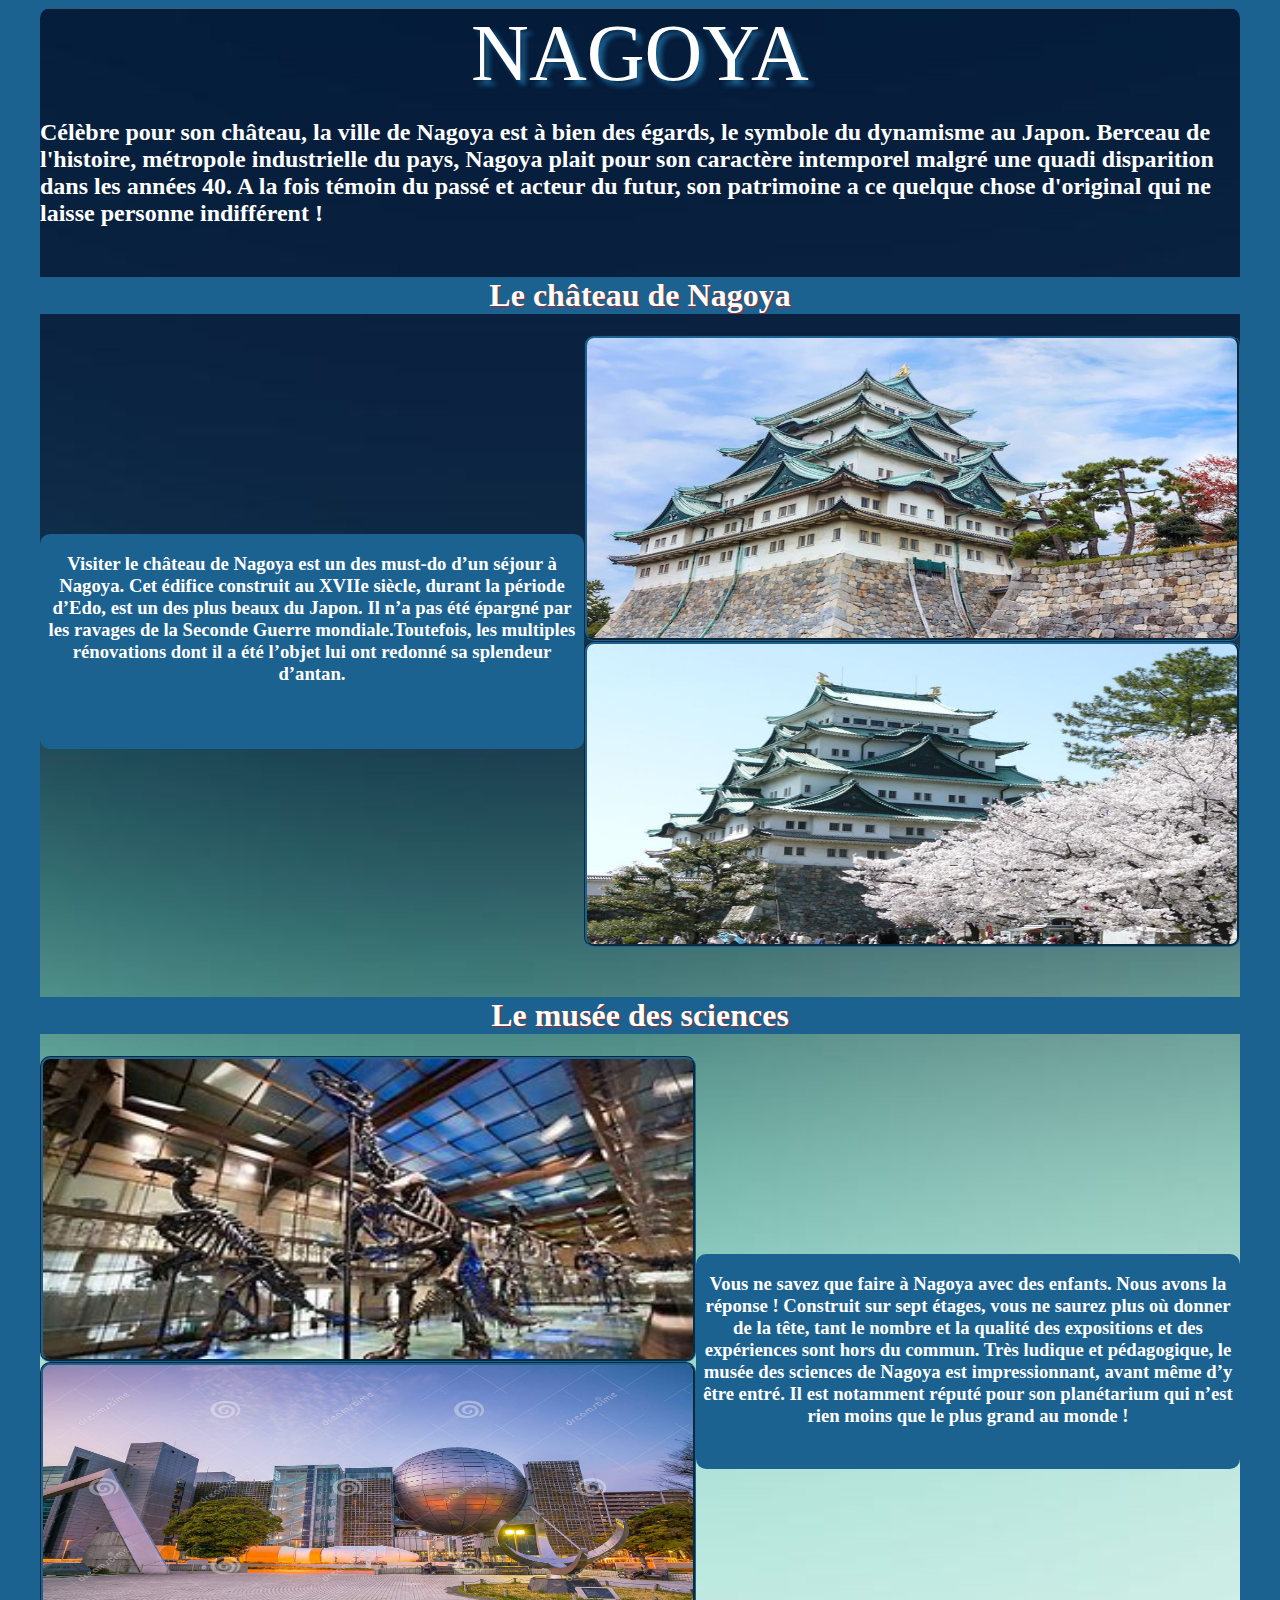
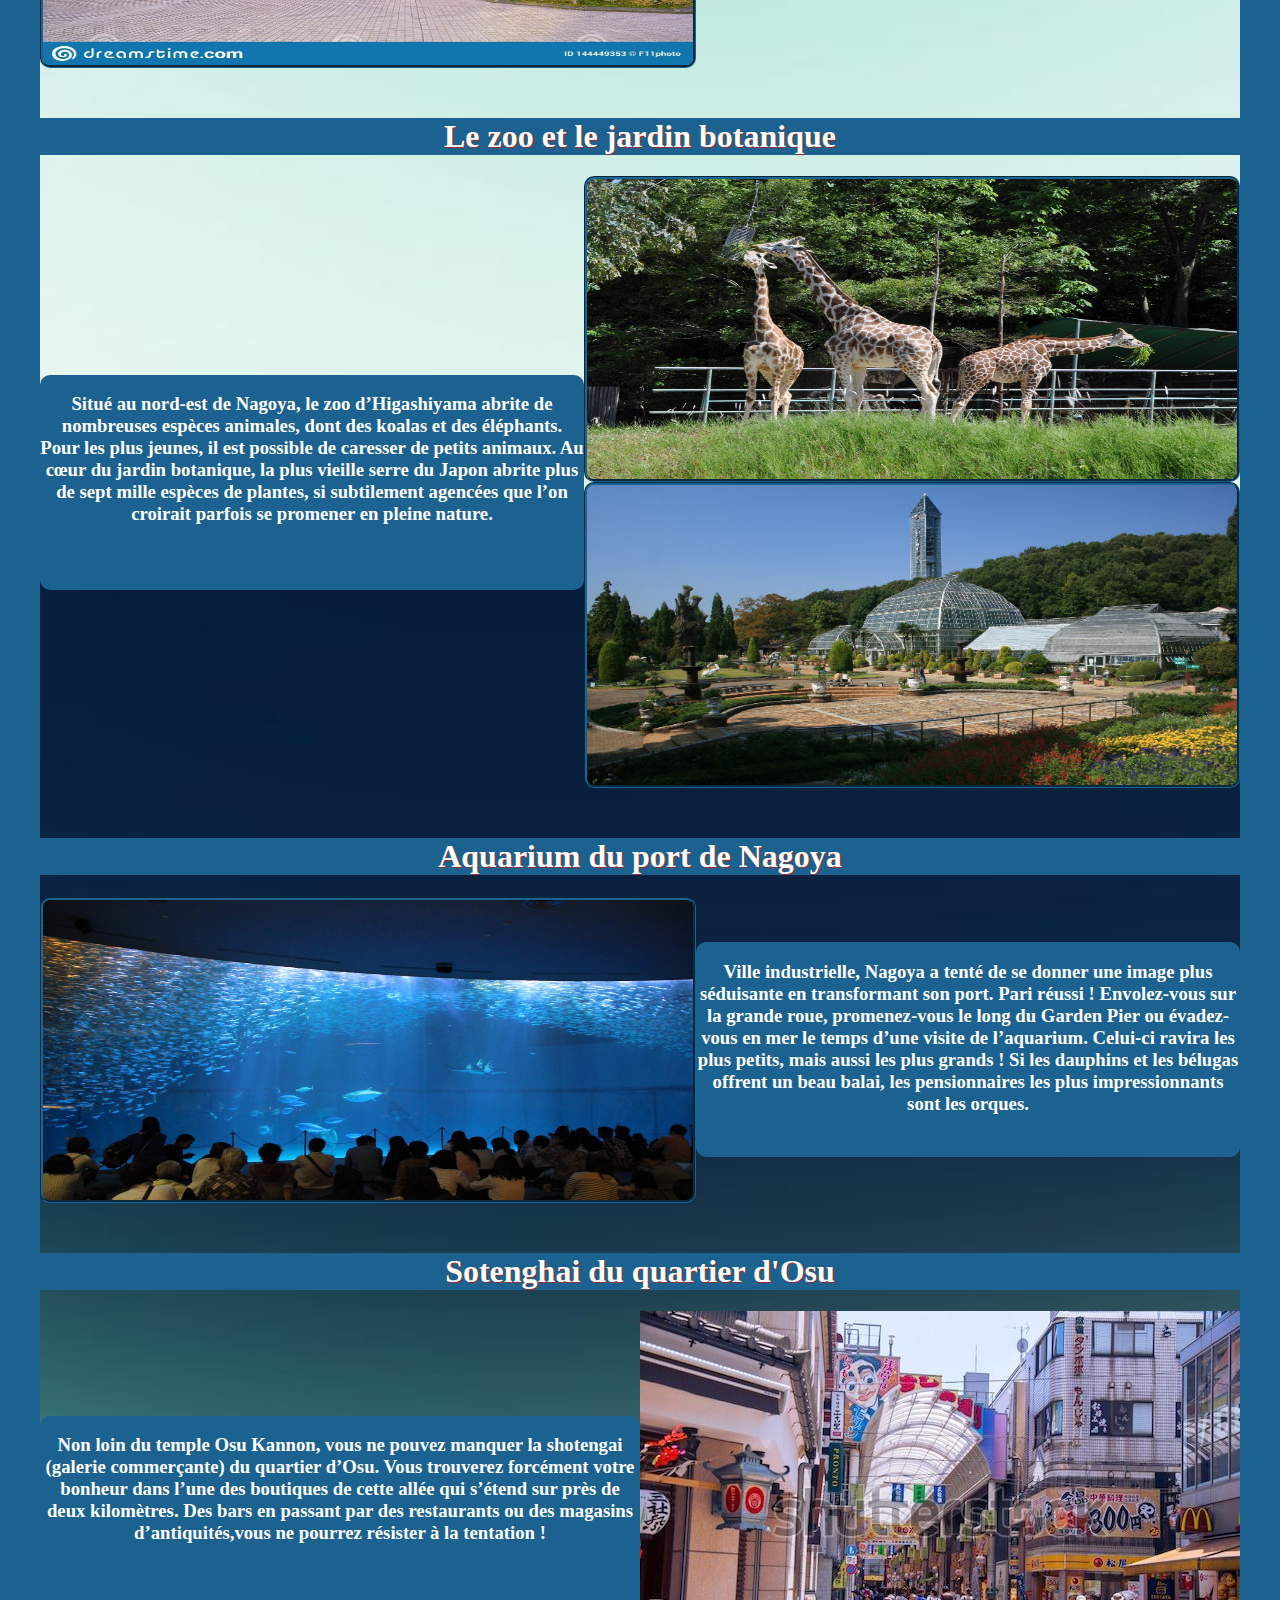
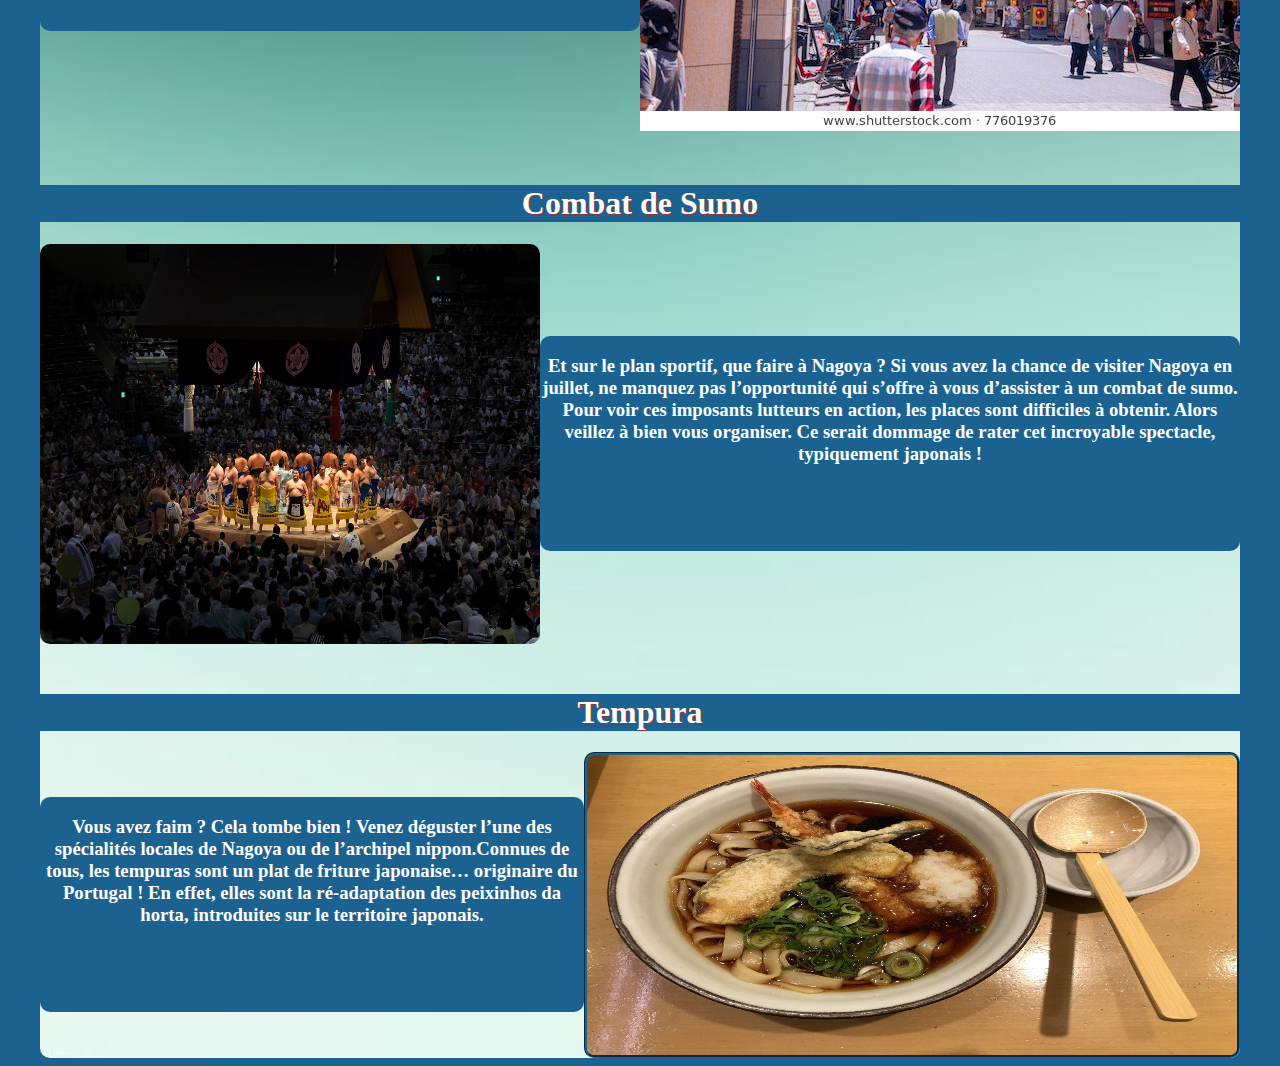
<file: nagoya.html>
<!DOCTYPE html>
<html>
<head>
    <link rel="stylesheet" href="nagoya.css">
    <meta charset="UTF-8">
    <meta http-equiv="X-UA-Compatible" content="IE=edge">
    <meta name="viewport" content="width=device-width, initial-scale=1.0">
    <title>Document</title>
</head>
<body>
 <div id="principal">
    <div id="v1"> NAGOYA</div>
    <div><h2>Célèbre pour son château, la ville de Nagoya est à bien des égards, le symbole du dynamisme au Japon.
         Berceau de l'histoire, métropole industrielle du pays, Nagoya plait pour son caractère intemporel malgré
         une quadi disparition dans les années 40. A la fois témoin du passé et acteur du futur,
         son patrimoine a ce quelque chose d'original qui ne laisse personne indifférent ! </h2></div>
    <div><h1> Le château de Nagoya</h1></div>
    <div class="box">
    <div class="description"><h3>Visiter le château de Nagoya est un des must-do d’un séjour à Nagoya. 
        Cet édifice construit au XVIIe siècle, durant la période d’Edo, est un des plus beaux du Japon. 
        Il n’a pas été épargné par les ravages de la Seconde Guerre mondiale.Toutefois, les multiples
     rénovations dont il a été l’objet lui ont redonné sa splendeur d’antan.</h3></div>
    <div id="chateau"><img src="chateau1.jpg"><img src="chateau2.jpg"></div>
    </div>
    <div><h1>Le musée des sciences</h1></div>
    <div class="box">
        <div id="musee"><img src="musée2.jfif"><img src="musée3.jpg"></div>
    <div class="description"><h3> Vous ne savez que faire à Nagoya avec des enfants. Nous avons la réponse ! 
        Construit sur sept étages, vous ne saurez plus où donner de la tête, tant le nombre et la qualité des
        expositions et des expériences sont hors du commun. Très ludique et pédagogique, le musée des sciences
     de Nagoya est impressionnant, avant même d’y être entré. Il est notamment réputé pour son planétarium
      qui n’est rien moins que le plus grand au monde !</h3></div>
    </div>
         <div><h1>Le zoo et le jardin botanique</h1></div>
    <div class="box">
         <div class="description"><h3>Situé au nord-est de Nagoya, le zoo d’Higashiyama abrite de nombreuses espèces 
             animales, dont des koalas et des éléphants. Pour les plus jeunes, il est possible de caresser de petits 
             animaux. Au cœur du jardin botanique, la plus vieille serre du Japon abrite plus de sept mille espèces de plantes,
         si subtilement agencées que l’on croirait parfois se promener en pleine nature.</h3></div>
         <div id="zojar"><img src="zoo.jpg"><img src="jardin.jpg"></div>
     </div>
         <div><h1>Aquarium du port de Nagoya</h1></div>
     <div class="box">
         <div id="aquarium"><img src="aquarium (2).jpg"> </div>
         <div class="description"><h3>Ville industrielle, Nagoya a tenté de se donner une image plus séduisante 
             en transformant son port. Pari réussi ! Envolez-vous sur la grande roue, promenez-vous le long du Garden
              Pier ou évadez-vous en mer le temps d’une visite de l’aquarium. Celui-ci ravira les plus petits,
             mais aussi les plus grands ! Si les dauphins et les bélugas offrent un beau balai, 
             les pensionnaires les plus impressionnants sont les orques.</h3></div>
     </div>      
         <div><h1>Sotenghai du quartier d'Osu</h1></div>
     <div class="box">
         <div class="description"><h3>Non loin du temple Osu Kannon, vous ne pouvez manquer la shotengai (galerie commerçante) du quartier d’Osu.
              Vous trouverez forcément votre bonheur dans l’une des boutiques de cette allée qui s’étend sur près de deux kilomètres. 
              Des bars en passant par des restaurants ou des magasins d’antiquités,vous ne pourrez résister à la tentation !</h3></div>
         <div id="Osu"><img src="osu.jpg"></div>
     </div>
          <div><h1>Combat de Sumo</h1></div>
          <div class="box">
               <div id="combat"><img src="combat sumo.jpg"></div>
              <div class="description"><h3>Et sur le plan sportif, que faire à Nagoya ? Si vous avez la chance de visiter Nagoya en juillet,
                 ne manquez pas l’opportunité qui s’offre à vous d’assister à un combat de sumo. Pour voir ces imposants lutteurs en action, 
                les places sont difficiles à obtenir. Alors veillez à bien vous organiser. Ce serait dommage de rater cet incroyable spectacle, 
                typiquement japonais !</h3></div>
         </div><div><h1>Tempura</h1></div>
         <div class="box">
             <div class="description"><h3>Vous avez faim ? Cela tombe bien ! Venez déguster l’une des spécialités locales de Nagoya 
        ou de l’archipel nippon.Connues de tous, les tempuras sont un plat de friture japonaise… originaire du Portugal ! En effet,
         elles sont la ré-adaptation des peixinhos da horta, introduites sur le territoire japonais.</h3></div>
       <div id="tempura"><img src="tempura.jpg"></div>
        </div>
  </div>
</body>
</html>
</file>
<file: index.css>
body{
    background-color: rgb(28, 98, 145);
}
#principale{
    padding: 0px;
    height: 1000px;
    margin: auto;
}
#entete{
    background-color: beige;
    height: 80px;
    border-radius: 10px;
}
#domaine{
    text-align: center;
    height: 20px;
    font-weight: bold;
    color: black
}
#menu{
    height: 60px;
    background-color: beige;
}
li{
    display:inline-block;
    color:rgb(28, 98, 145) ;
    width: 170px;
    border-radius:20px;
    text-align: center;
    background-size: cover;
    font-weight: bolder;
}
li:hover{
    color: white;
    background-color:rgb(28, 98, 145) ;
    height: 40px;
}
#contenu{
    background-color: rgb(28, 98, 145);
    height: 450px;
}
#pied{
    background-color:beige;
    height: 150px;
    width: 1340px;
    margin: auto;
}
#imprinc{
    height: 400px;
    background-image: url(imp1.jpg);
    background-repeat: no-repeat;
    background-size: cover;
    border-radius: 10px;
    width: 900px;
    margin: auto;
    opacity: 0.9;
    box-shadow:2px 2px black ;
    margin-top: 25px;
}
#principale,#entete,#contenu{
    width: 1100px;
}
#h3{
    padding-top: 7px;
    padding-bottom: 2px;
}
.intro{
    color: white;
    opacity: 1;
}
#gauche1{
    background-color:black;
    float: left;
    width: 32%;
    background-image: url(piramydegizeh.jfif);
    background-size: cover;
}
#gauche2{
    background-color:black;
    float: left;
    width: 32%;
    background-image: url(leticia.jfif);
    background-size: cover;
}
h2{
    color: white;
    font-weight:bold;
    text-shadow: black 2px 2px 0.5px;
    margin-top: 0.2px;
    margin-left: 5px;
}
#mil1{
    background-color:black;
    float:left;
    width: 32%;
    background-image: url(istanbul.jpg);
    background-size: cover;
}
#droite1{
    background-color:black;
    float:left;
    width: 32%;
    background-image: url(nagoya.jpg);
    background-size: cover;
}
#droite2{
    background-color:black;
    float:left;
    width: 32%;
    background-image: url(dubai.jpg);
    background-size: cover;
}
#gauche1,#gauche2,#mil1,#droite1,#droite2{
    display: inline-block;
    height: 170px;
    border-radius: 25px;
    background-repeat:no-repeat;
    opacity: 0.9;
    border-style:groove;
}
.hover:hover{
    transform: scale(0.9); 
    transition: 0.5s;
}
textarea{
    border: rgb(28, 98, 145) 2px solid;
    display: block;
    border-radius: 15px;
    width: 400px;
}
label{
    font-size: large;
    text-align: center;
    margin-left: 80px;
}
form{
    margin-left: 50px;
}
.bout{
    box-shadow: 2px 2px rgb(28, 98, 145);
    border-radius: 20px;
    margin-top: 10px;

}
</file>
<file: pgcaire.css>
#principal{
    width: 1100px;
    margin: auto;
    border-radius: 10px;
    background-image: url(f7.jpg);
    background-size: cover;
    background-repeat: no-repeat;
}
#v1{
    text-align: center;
    text-shadow:rgb(28, 98, 145) 5px 5px 5px;
    font-size:80px;
    color: white;
}
h2{
    color: black;
}
h1{
    text-align: center;
    color: white;
    text-shadow: black 1px 1px 1px;
    margin-top: 50px;
    background-color: rgb(28, 98,145);
}
.description{
    text-align: center;
    border-radius:10px ;
    background-color:rgb(28, 98, 145);
    height:150px ;
    color: white;
    margin: auto;
}
#pyr>img, #musee>img,#bazar>img,#tourc>img,#gastrocaire>img{
    display: block;
    width: 500px;
    height: 300px;
    margin: auto;
    border-radius: 10px;
    border-color: rgb(28, 98, 145);
}
#tourc>img{
    height: 500px;
}
.box{
    display: flex;
}
body{
    background-color:rgb(28, 98, 145);
}
</file>
<file: dubai.css>
#principal{
    width: 1100px;
    margin: auto;
    border-radius: 10px;
    background-image: url(f8.jpg);
}
#v1{
    text-align: center;
    text-shadow:rgb(28, 98, 145) 5px 5px 5px;
    font-size:80px;
    color: white;
}
h2{
    color: white;
}
h1{
    text-align: center;
    color: white;
    text-shadow: black 1px 1px 1px;
    margin-top: 50px;
    background-color: rgb(28, 98,145);
}
.description{
    text-align: center;
    border-radius:10px ;
    background-color:rgb(28, 98, 145);
    height:180px ;
    color: white;
    margin: auto;
}
#burj>img, #ski>img,#or>img,#mall>img,#jumeir>img,#fontaine>img,#parc>img{
    display: block;
    width: 500px;
    height: 400px;
    margin: auto;
    border-radius: 10px;
    border-style: groove;
    border-color:rgb(28, 98, 145) ;
}
#burj>img{
    height: 600px;
    width: 400px;
}
.box{
    display: flex;
}
body{
    background-color:rgb(28, 98, 145);
}
</file>
<file: pgistanbul.css>
#principal{
    width: 1100px;
    margin: auto;
    border-radius: 10px;
    background-image: url(f4.jpg);
    background-size: contain;
}
#v1{
    text-align: center;
    text-shadow:rgb(28, 98, 145) 5px 5px 5px;
    font-size:80px;
    color: white;
}
h2{
    color: white;
}
h1{
    text-align: center;
    color: white;
    text-shadow:black 1px 1px 1px;
    margin-top: 50px;
    background-color: rgb(28, 98,145);
}
.description{
    text-align: center;
    border-radius:10px ;
    background-color:rgb(28, 98, 145);
    height:190px ;
    color: white;
    margin: auto;
}
#bos>img, #basilique>img,#topkapi>img,#mosquee>img,#chora>img,#hammam>img,#bazar>img,#gastroist>img{
    display: block;
    width: 600px;
    height: 300px;
    margin: auto;
    border-radius: 10px;
    border-style: groove;
    border-color:rgb(28, 98, 145) ;
}
#bazar>img,#gastroist>img{
    height:300px ;
    width: 400px;
}
.box{
    display: flex;
}
body{
    background-color:rgb(28, 98, 145);
}
</file>
<file: pgleticia.css>
#principal{
    width: 1200px;
    margin: auto;
    background-image: url(f12.jpg);
    background-size: contain;
    border-radius: 10px;
}
#v1{
    text-align: center;
    text-shadow: rgb(28, 98,145) 5px 5px 5px;
    font-size: 80px;
    color: white;
}
h2{
    color: black;
}
h1{
    text-align: center;
    color: white;
    text-shadow: brown 1px 1px 1px;
    margin-top: 50px;
    background-color:rgb(28, 98,145) ;
}
.description{
    text-align: center;
    border-radius:10px ;
    background-color: rgb(28, 98,145);
    height: 215px ;
    color: white;
    margin: auto;

}
#lac>img, #ile>img, #fleuvam>img,#Spécialité>img,#reservena>img{
    display: block;
    width: 550px;
    height: 300px;
    margin: auto;
    border-radius: 10px;
}
.box{
    display: flex;
}
body{
    background-color: rgb(28, 98,145);
}
</file>
<file: nagoya.css>
#principal{
    width: 1200px;
    margin: auto;
    background-color: black;
    border-radius: 10px;
    background-image: url(fdn.jpg);
    background-size: contain;
}
#v1{
    text-align: center;
    text-shadow: rgb(28, 98,145) 5px 5px 5px;
    font-size: 80px;
    color: white;
}
h2{
    color: white;
}
h1{
    text-align: center;
    color: white;
    text-shadow: brown 1px 1px 1px;
    margin-top: 50px;
    background-color:rgb(28, 98,145); 
}
.description{
    text-align: center;
    border-radius:10px ;
    background-color: rgb(28, 98,145);
    height: 215px ;
    color: white;
    margin: auto;

}
#chateau>img, #musee>img, #zojar>img, #aquarium>img, #tempura>img{
    display: block;
    width: 650px;
    height: 300px;
    margin: auto;
    border-radius: 10px;
    border-style: groove;
    border-color: rgb(28, 98, 145);
}
.box{
    display: flex;
}
#osu>img, #combat>img{
    display: block;
    width: 500px;
    height: 400px;
    margin: auto;
    border-radius: 10px;
}
body{
    background-color: rgb(28, 98,145);
}
</file>
